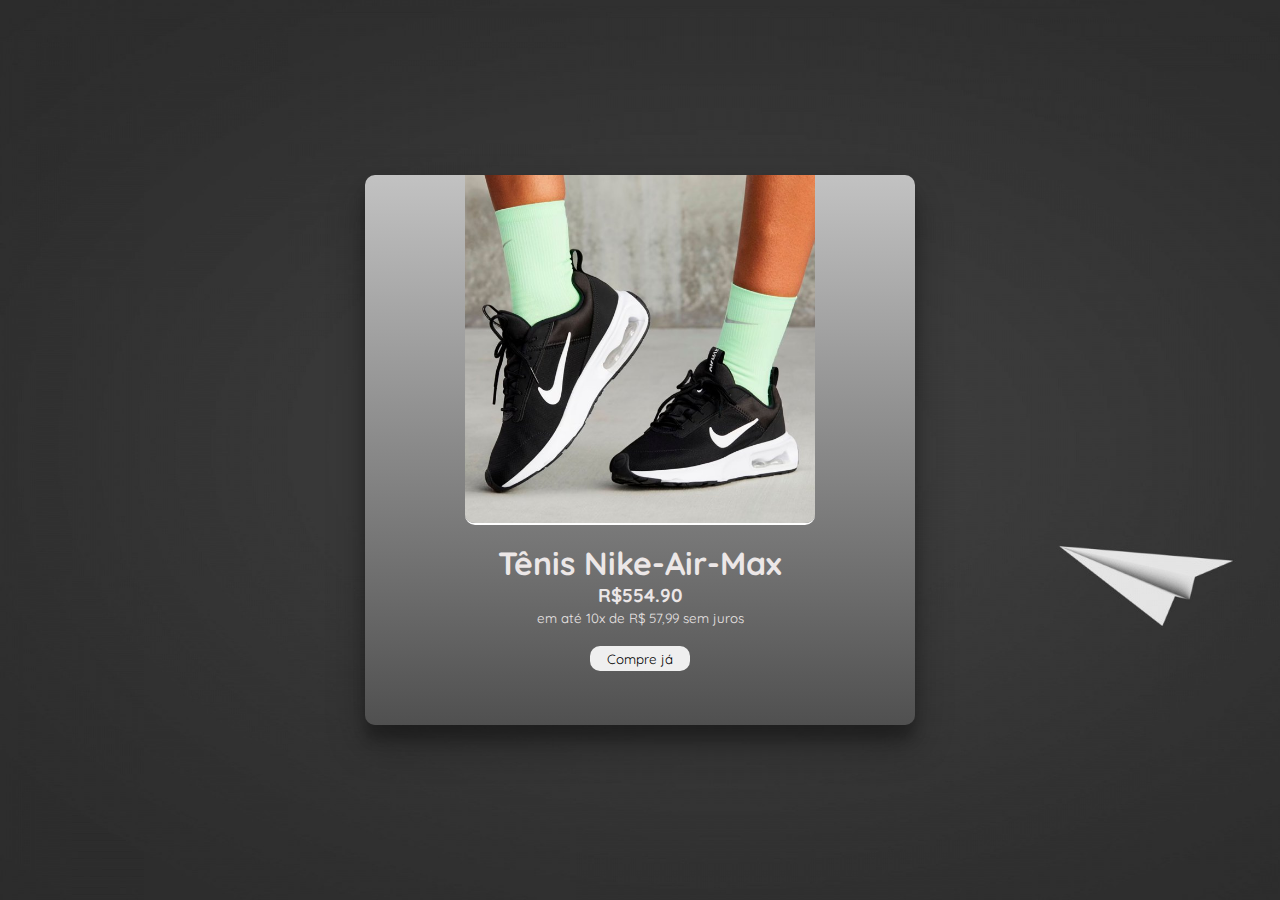
<file: qdev atividades/Caixa de Destaque/index.html>
<!DOCTYPE html>
<html lang="en">
<head>
    <meta charset="UTF-8">
    <meta name="viewport" content="width=device-width, initial-scale=1.0">
    <title>Caixa de destaque</title>
    <link rel="stylesheet" href="style.css">
    <link rel="shortcut icon" href="img/326031.png" type="image/x-icon">
    
</head>
<body>
    <div id="box">
        <div id="box-c">
            <img id="img-size" src="img/tenis-nike-air-max-interlink-lite-preto-feminino-dx3705-001-g_640x640+fill_ffffff.jpg" alt="">
            <h1>Tênis Nike-Air-Max</h1>
             <h3><strong>R$554.90</strong></h3>
             <p><small>em até 10x de R$ 57,99 sem juros</small></p>
             <button id="button-box">
                Compre já
             </button>
        </div>
    </div>
</body>
</html>
</file>
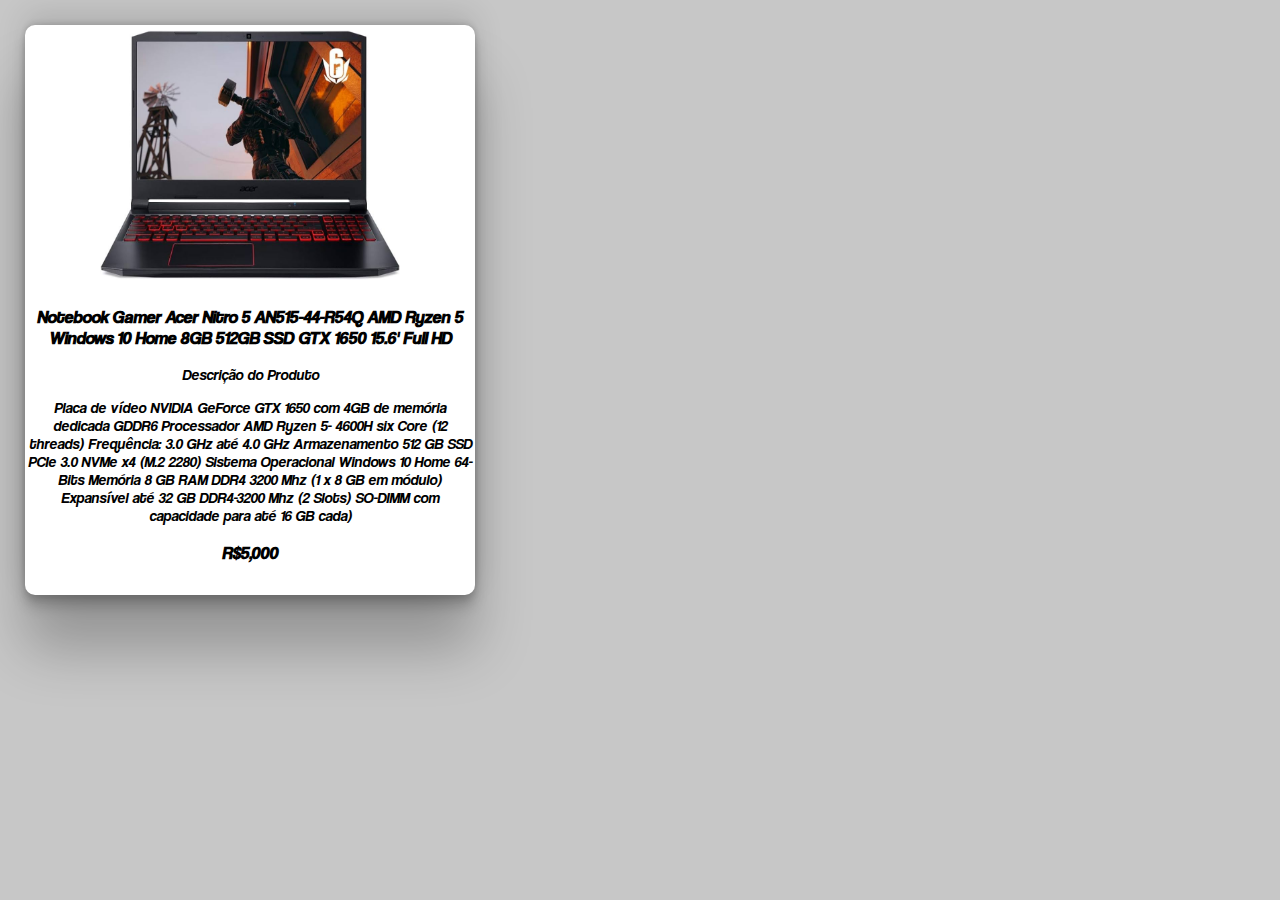
<file: qdev atividades/Card de Produto/index.html>
<!DOCTYPE html>
<html lang="en">
<head>
    <meta charset="UTF-8">
    <meta name="viewport" content="width=device-width, initial-scale=1.0">
    <title>Card de Produto</title>
    <link rel="stylesheet" href="style.css">
</head>
<body>
     <div id="anuncio">
        <img id="Produto" src="img/61qGq2-gz0L._AC_UF894,1000_QL80_.jpg" alt="">
        <h3>Notebook Gamer Acer Nitro 5 AN515-44-R54Q AMD Ryzen 5 Windows 10 Home 8GB 512GB SSD GTX 1650 15.6' Full HD</h3>
        <p>Descrição do Produto<br/>
            <p>
            Placa de vídeo NVIDIA GeForce GTX 1650 com 4GB de memória dedicada GDDR6</li>
            Processador AMD Ryzen 5- 4600H six Core (12 threads) Frequência: 3.0 GHz até 4.0 GHz
            Armazenamento 512 GB SSD PCIe 3.0 NVMe x4 (M.2 2280)
            Sistema Operacional Windows 10 Home 64-Bits
            Memória 8 GB RAM DDR4 3200 Mhz (1 x 8 GB em módulo)
            Expansível até 32 GB DDR4-3200 Mhz (2 Slots) 
            SO-DIMM com capacidade para até 16 GB cada)
        </p>
        </p>
        <h3>R$5,000</h3>

     </div>
</body>
</html>
</file>
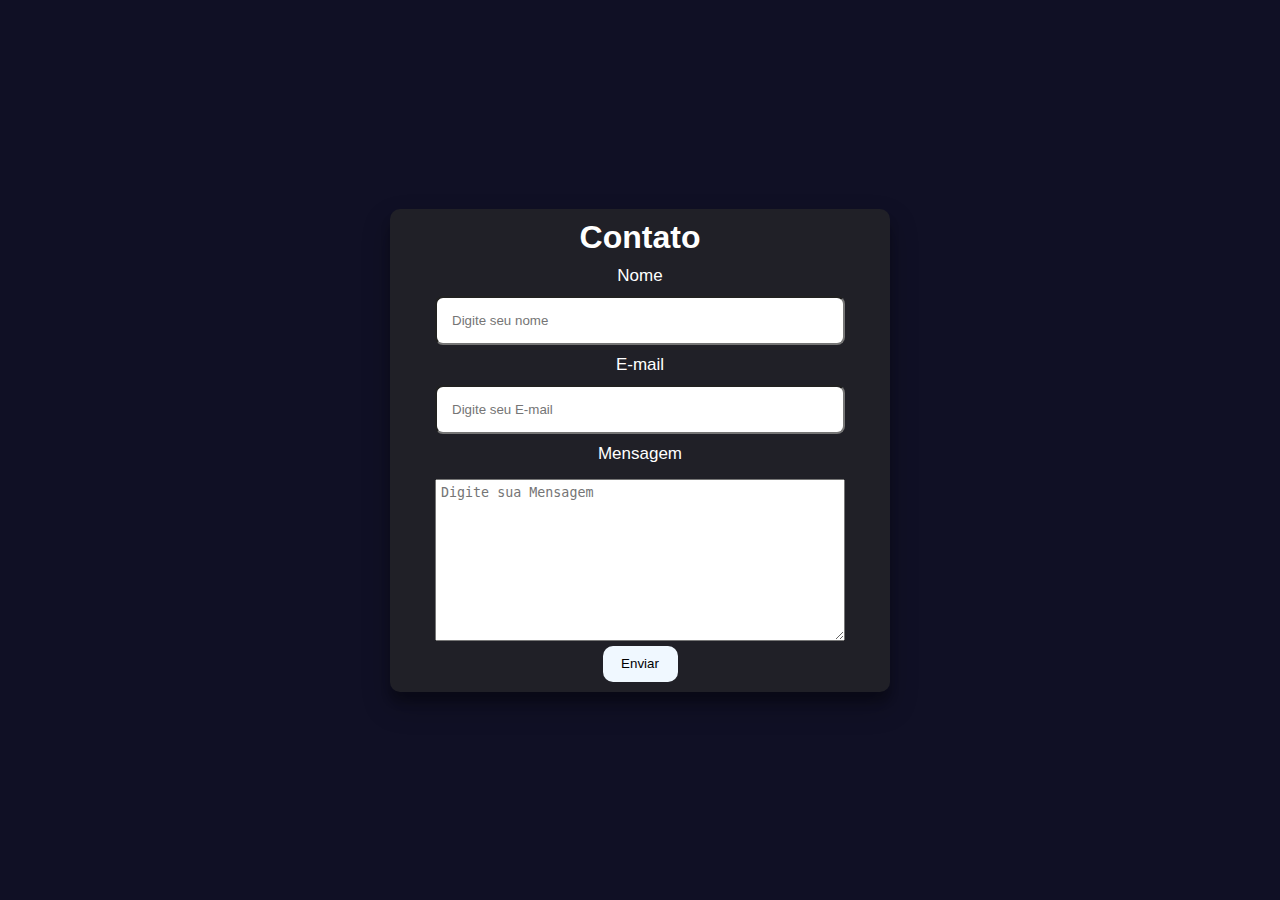
<file: qdev atividades/Formulário de contato/index.html>
<!DOCTYPE html>
<html lang="en">

<head>
    <meta charset="UTF-8">
    <meta name="viewport" content="width=device-width, initial-scale=1.0">
    <title>Formulário de contato</title>
    <link rel="stylesheet" href="style.css">
    <link rel="shortcut icon" href="img/icon.png" type="image/x-icon">
</head>

<body>
    <section>
        <h2>Contato</h2>
        <form action="https://api.staticforms.xyz/submit" method="post">
            <label>Nome</label>
            <input type="text" name="nome" placeholder="Digite seu nome" autocomplete="off">
            <label>E-mail</label>
            <input type="text" name="E-mail" placeholder="Digite seu E-mail" autocomplete="off">
            <label>Mensagem</label>
            <textarea name="mensage" id="" cols="30" rows="10" placeholder="Digite sua Mensagem"></textarea>
            <button type="submit">Enviar</button>
            <input type="hidden" name="accessKey" value="20c4b6ed-f058-49fa-903e-3e5b928be7a3">
            <input type="hidden" name="redirectTo" value="http://127.0.0.1:5500/q08/thanks.html">
        </form>
    </section>
</body>

</html>
</file>
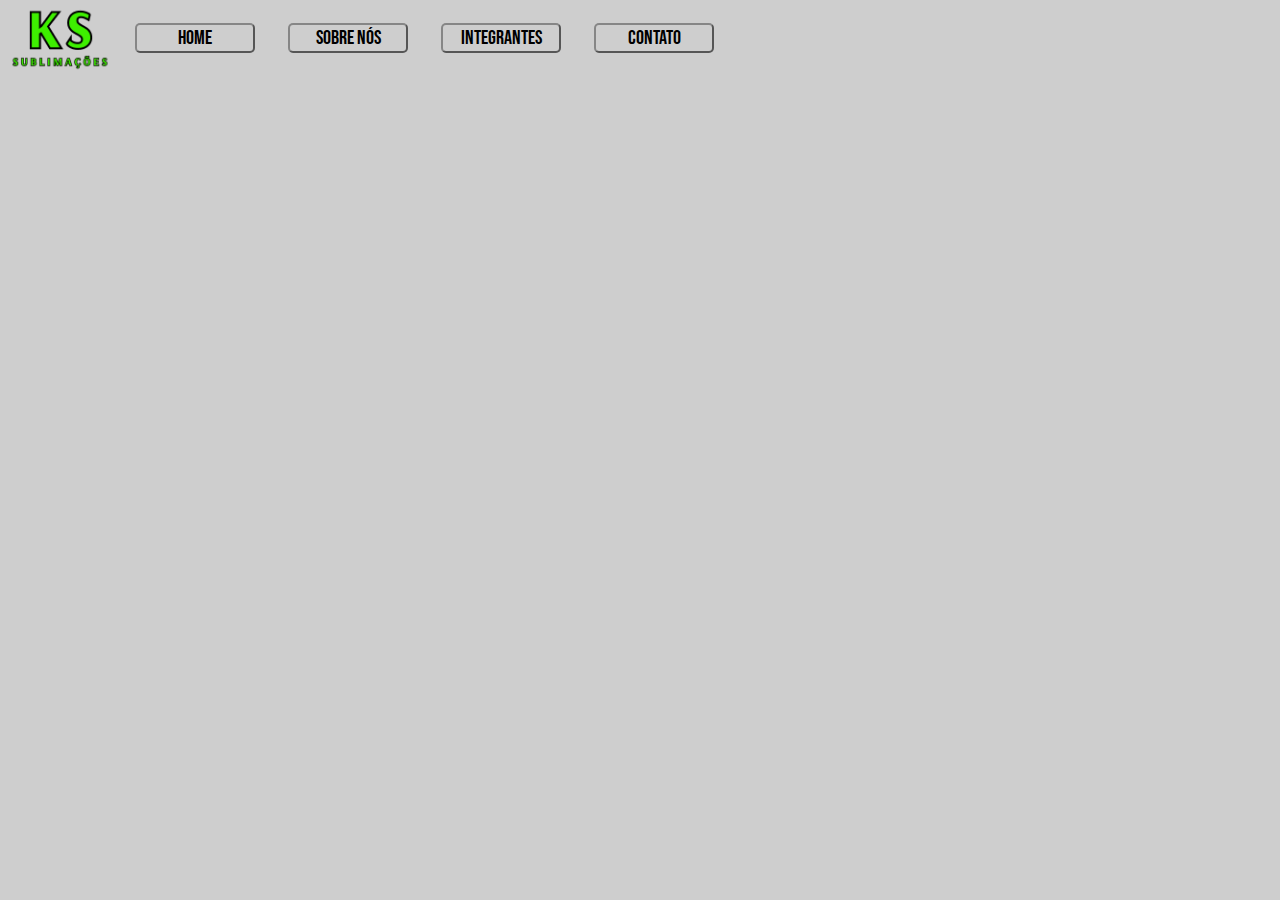
<file: qdev atividades/Menu de Navegação/index.html>
<!DOCTYPE html>
<html lang="en">

<head>
    <meta charset="UTF-8">
    <meta name="viewport" content="width=device-width, initial-scale=1.0">
    <title>Ks Sublimações</title>
    <link rel="stylesheet" href="style.css">
</head>

<body>
    <div>
        <img id="img-logo" src="img/img logo.png" alt="">
    </div>
    <div id="header">
        <ul id="menu">
            <button>
                <li>HOME</li>
            </button>
            <button>
                <li>SOBRE NÓS</li>
            </button>
            <button>
                <li>INTEGRANTES</li>
            </button>
            <button>
                <li>CONTATO</li>
            </button>
        </ul>
    </div>
    <center>
   
</body>

</html>
</file>
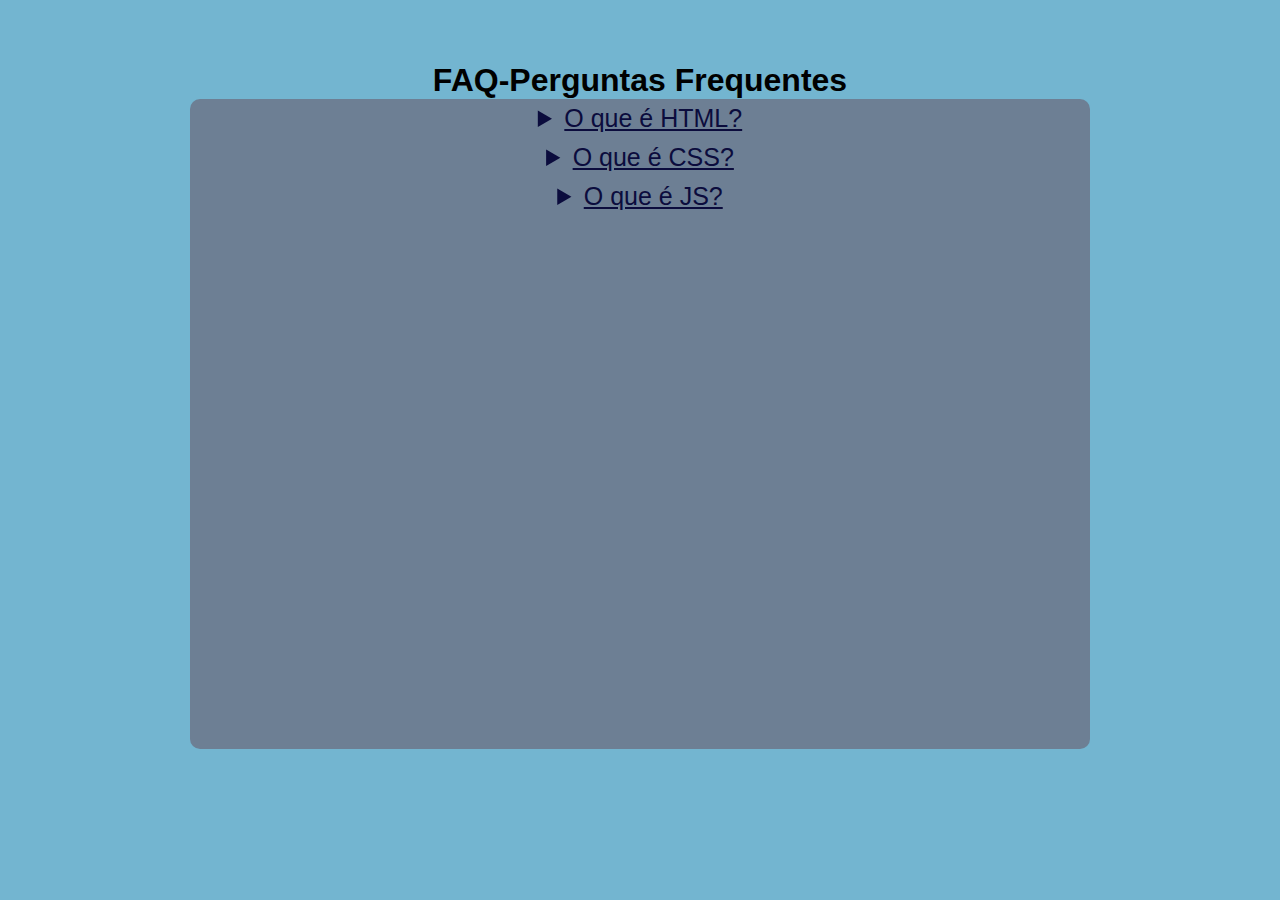
<file: qdev atividades/Pagina de Faq/index.html>
<!DOCTYPE html>
<html lang="en">

<head>
    <meta charset="UTF-8">
    <meta name="viewport" content="width=device-width, initial-scale=1.0">
    <title>Página de FAQ</title>
    <link rel="stylesheet" href="style.css">
</head>

<body>
    <h1>FAQ-Perguntas Frequentes</h1>
    <section>
        <details>
            <summary>O que é HTML?</summary>
            <div class="box">
            <p>Lorem, ipsum dolor sit amet consectetur adipisicing elit. Omnis, debitis quaerat ex molestiae minima
                consequuntur
                dicta libero laboriosam corporis laborum sit officiis asperiores harum quos explicabo, dolores veniam
                voluptates enim.</p>
                <img  class="images" src="img/html.png" alt="">
            </div>
        </details>
        <details>
            <summary>O que é CSS?</summary>
            <div class="box">
            <p>Lorem, ipsum dolor sit amet consectetur adipisicing elit. Omnis, debitis quaerat ex molestiae minima
                consequuntur
                dicta libero laboriosam corporis laborum sit officiis asperiores harum quos explicabo, dolores veniam
                voluptates enim.</p>
                <img  class="images" src="img/css.png" alt="">
            </div>
        </details>
        <details>
            <summary>O que é JS?</summary>
            <div class="box">
            <p>Lorem, ipsum dolor sit amet consectetur adipisicing elit. Omnis, debitis quaerat ex molestiae minima
                consequuntur
                dicta libero laboriosam corporis laborum sit officiis asperiores harum quos explicabo, dolores veniam
                voluptates enim.</p>
                <img  class="images" src="img/js.png" alt="">
            </div>
        </details>
    </section>
</body>

</html>
</file>
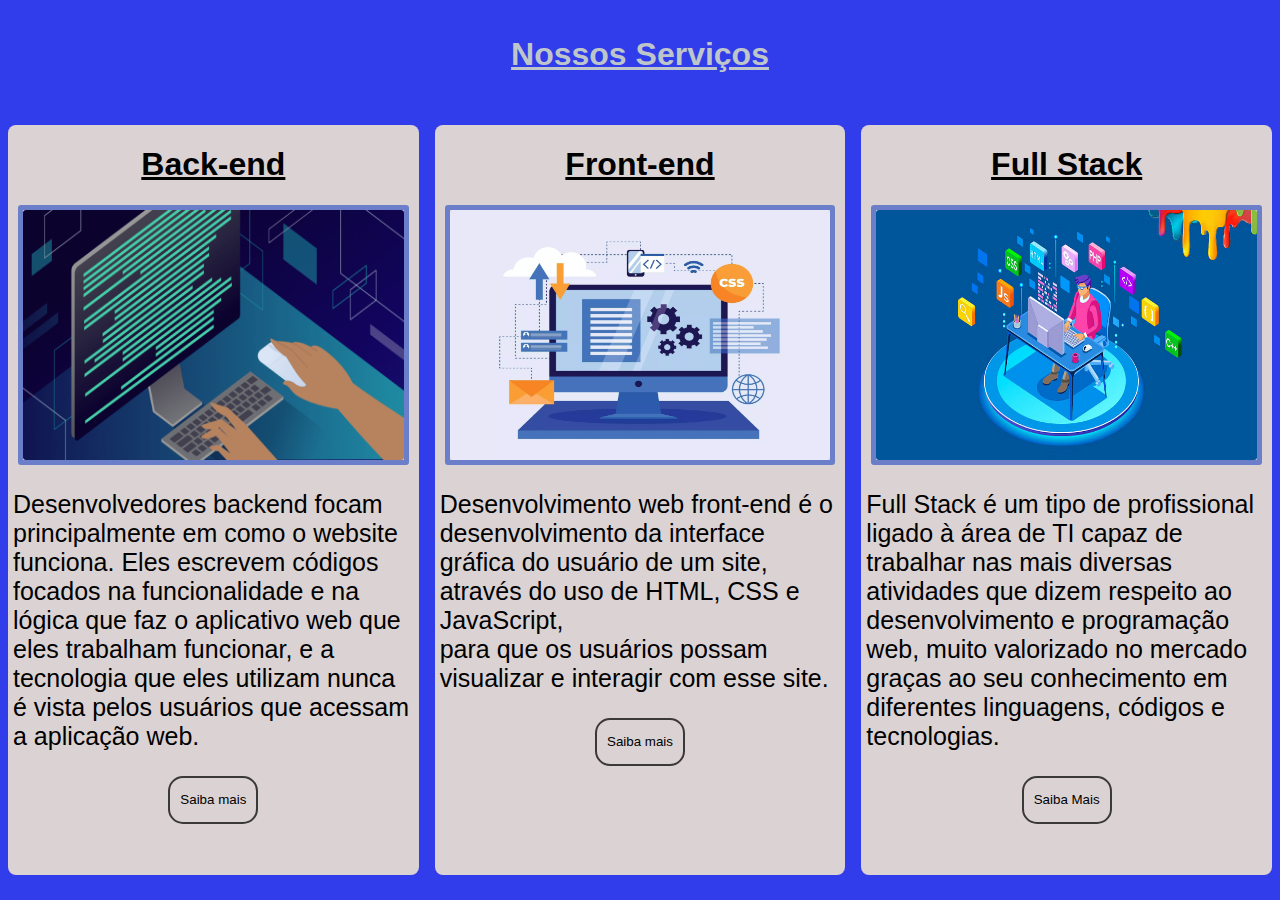
<file: qdev atividades/Pagina de serviços/index.html>
<!DOCTYPE html>
<html lang="en">

<head>
    <meta charset="UTF-8">
    <meta name="viewport" content="width=device-width, initial-scale=1.0">
    <title>Página de Serviços</title>
    <link rel="stylesheet" href="style.css">
</head>

<body>

    <div id="head">
        <h1>Nossos Serviços</h1>
    </div>


    <div class="container">

        <div class="child">
            <h1 class="title">Back-end</h1>

            <div class="box-img">
                <img class="imagens" src="img/back-end.png" alt="">
            </div>
            <div class="box-p">
                <p>Desenvolvedores backend focam principalmente em como o website funciona. Eles escrevem códigos
                    focados
                    na funcionalidade e na lógica que faz o aplicativo web que eles trabalham funcionar,
                    e a tecnologia que eles utilizam nunca é vista pelos usuários que acessam a aplicação web.</p>
            </div>
            <div class="box-button">
                <button class="button">
                    <p>Saiba mais</p>
                </button>
            </div>
        </div>
        <div class="child">
            <h1 class="title">Front-end</h1>
            <div class="box-img">
                <img class="imagens" src="img/frontend.webp" alt="">

            </div>
            <div class="box-p">
                <p>Desenvolvimento web front-end é o desenvolvimento da interface gráfica do usuário de um site,
                    através do uso de HTML, CSS e JavaScript,<br />
                    para que os usuários possam visualizar e interagir com esse site.</p>
            </div>
            <div class="box-button">
                <button class="button">
                    <p>Saiba mais</p>
                </button>
            </div>
        </div>
        <div class="child">
            <h1 class="title">Full Stack</h1>

            <div class="box-img">
                <img class="imagens" src="img/full_stack_banner.avif" alt="">
            </div>
            <div class="box-p">
                <p>Full Stack é um tipo de profissional ligado à área de TI capaz de trabalhar nas mais diversas
                    atividades
                    que dizem respeito ao desenvolvimento e programação web, muito valorizado
                    no mercado graças ao seu conhecimento em diferentes linguagens, códigos e tecnologias.</p>
            </div>
            <div class="box-button">
                <button class="button">
                    <p>Saiba Mais</p>
                </button>
            </div>
        </div>
    </div>
</body>

</html>
</file>
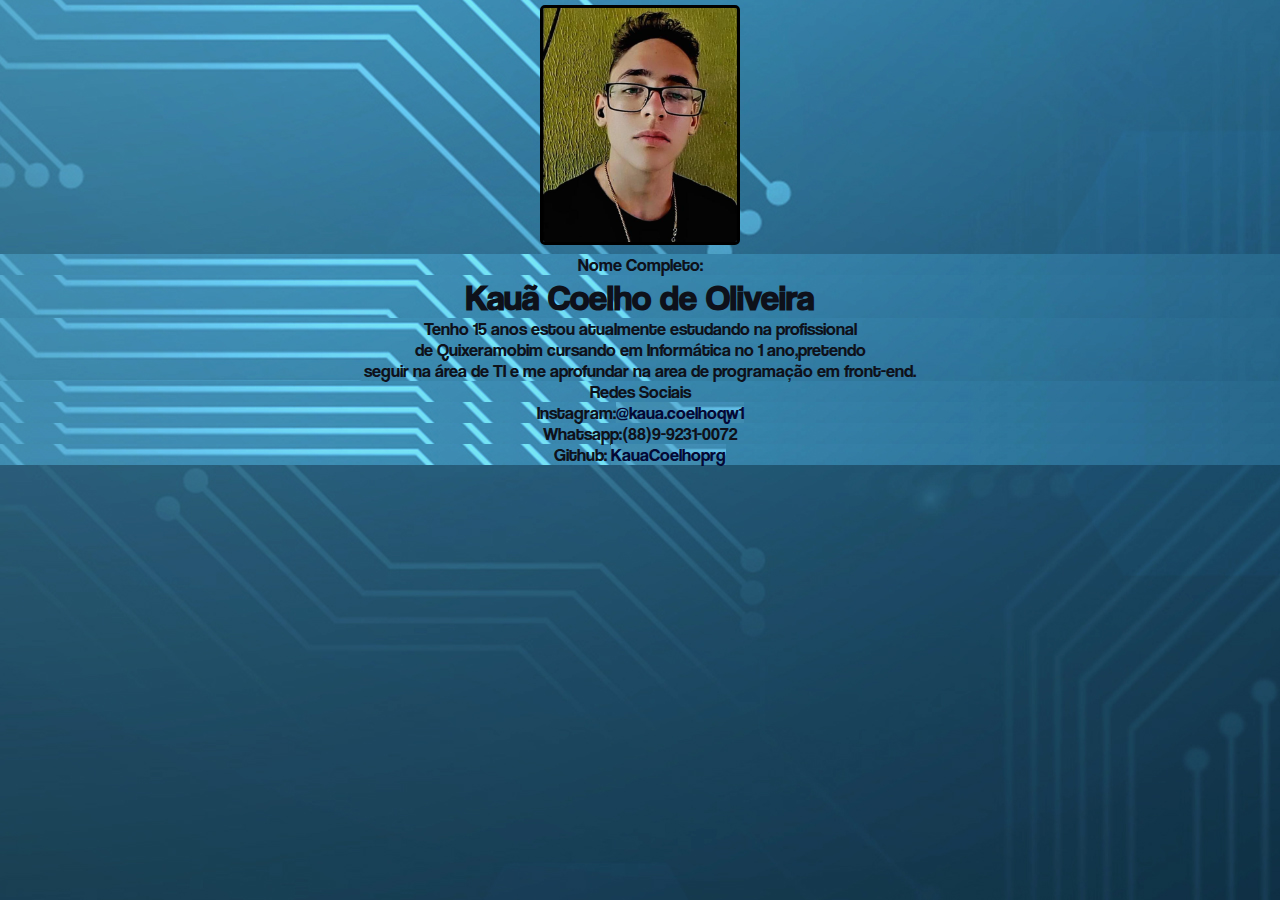
<file: qdev atividades/perfil pessoal/index.html>
<!DOCTYPE html>
<html lang="en">

<head>
    <meta charset="UTF-8">
    <meta name="viewport" content="width=device-width, initial-scale=1.0">
    <title>Perfil Pessoal</title>
    <link rel="stylesheet" href="style.css">
    <link rel="shortcut icon" href="img/download.png" type="image/x-icon">
</head>

<body>
    <div id="teste">
        <img id="foto" src="img/foto perfil.jpeg" alt="">
    </div>
    <div>
        <p>Nome Completo:</p>
        <h1>Kauã Coelho de Oliveira</h1>
        <p>Tenho 15 anos estou atualmente estudando na profissional<br />
            de Quixeramobim cursando em Informática no 1 ano,pretendo<br />
            seguir na área de TI e me aprofundar na area de programação em
            front-end.
        </p>
        <p>Redes Sociais</p>
        <p>Instagram:<a target="_blank" href="https://instagram.com/kaua.coelhoqw1?igshid=NGVhN2U2NjQ0Yg==">@kaua.coelhoqw1</a></p>
        <p>Whatsapp:(88)9-9231-0072</p>
        <p>Github: <a  target="_blank" href="https://github.com/KauaCoelhoprg">KauaCoelhoprg</a></p>
    </div>

    <div id="teste">

    </div>
</body>

</html>
</file>
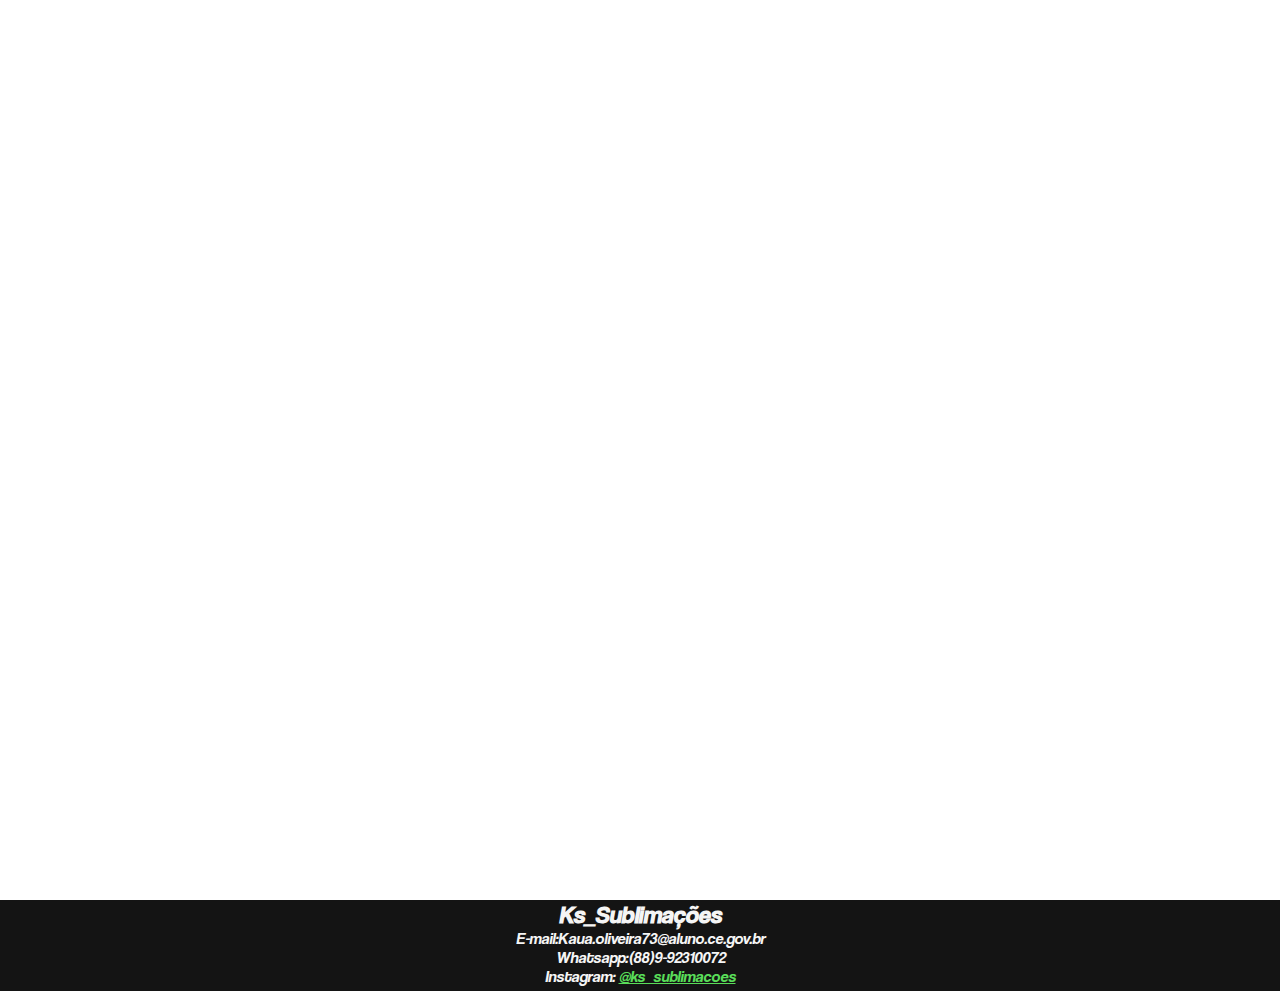
<file: qdev atividades/Rodapé simples/index.html>
<!DOCTYPE html>
<html lang="en">
<head>
    <meta charset="UTF-8">
    <meta name="viewport" content="width=device-width, initial-scale=1.0">
    <title>Rodapé Simples</title>
    <link rel="stylesheet" href="style.css">
</head>
<body>
    <div id="box-site"></div>
    <div id="rodape">
    <footer>
        <address>
            <h2>Ks_Sublimações</h2>
            <p>E-mail:Kaua.oliveira73@aluno.ce.gov.br</p>
            <p>Whatsapp:(88)9-92310072</p>
            <p>Instagram: <a  target="_blank" href="https://instagram.com/ks_sublimacoes?igshid=OGQ5ZDc2ODk2ZA=="> @ks_sublimacoes</a></p>
        </address>
    </footer>
</div>

</body>
</html>
</file>
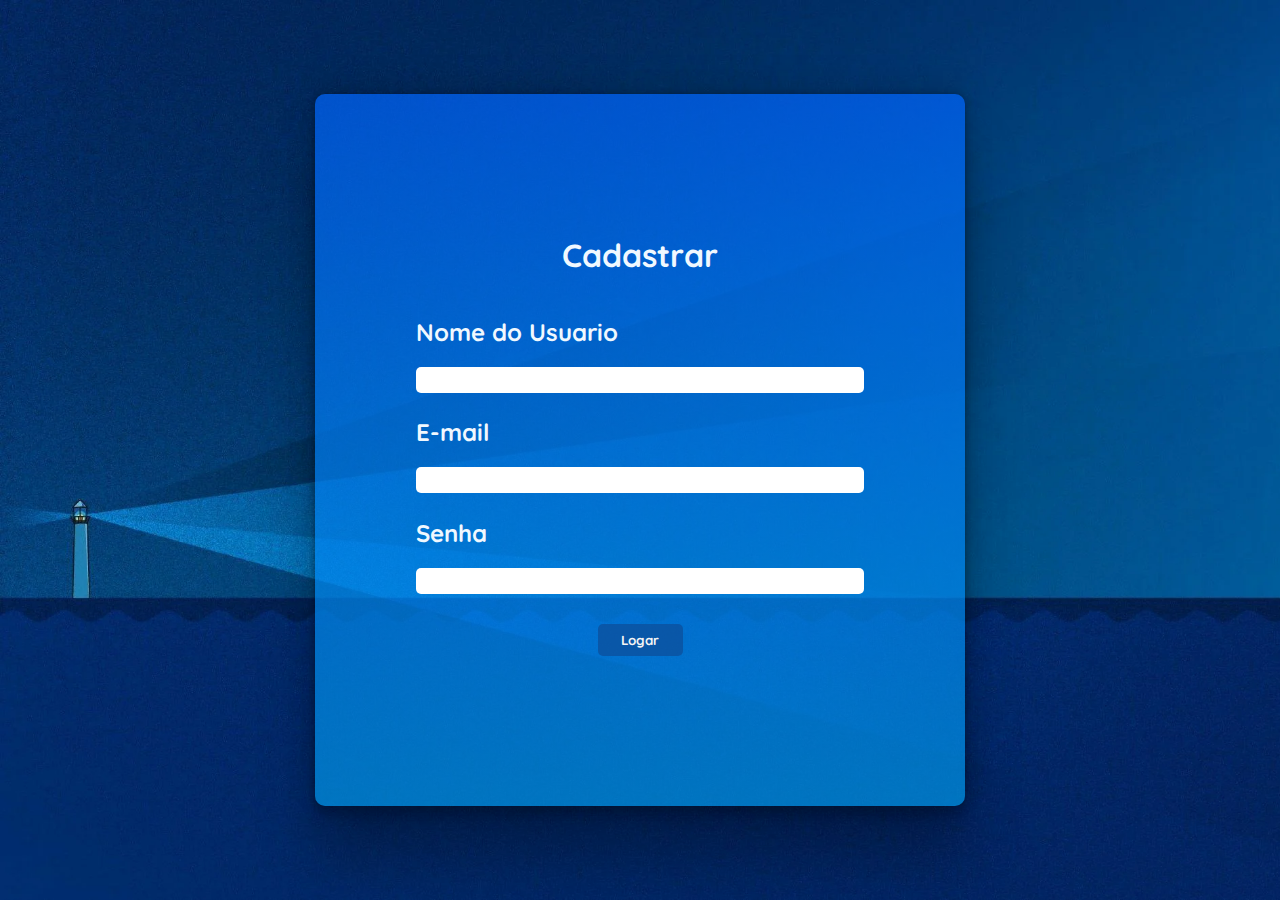
<file: qdev atividades/tela de login/index.html>
<!DOCTYPE html>
<html lang="en">
<head>
    <meta charset="UTF-8">
    <meta name="viewport" content="width=device-width, initial-scale=1.0">
    <title>Login</title>
    <link rel="stylesheet" href="style.css">
    <script src="index.js"></script>
    <link rel="shortcut icon" href="img/icon login.png" type="image/x-icon">
</head>
<body>
    <div id="box">
    <div id="c-box">
    <div id="box-input">
        <h1>Cadastrar</h1>
        <h2>Nome do Usuario</h2>
        <input id="Usuario" type="text">
        <h2>E-mail</h2>
        <input id="email" type="text">
        <h2>Senha</h2>
        <input id="Senha" type="password">
       <div id="button-c">
        <input type="submit" value="Logar" onclick="cad()">       
    </div>
    </div>
    </div>
    </div>
    
    
</body>
</html>
</file>
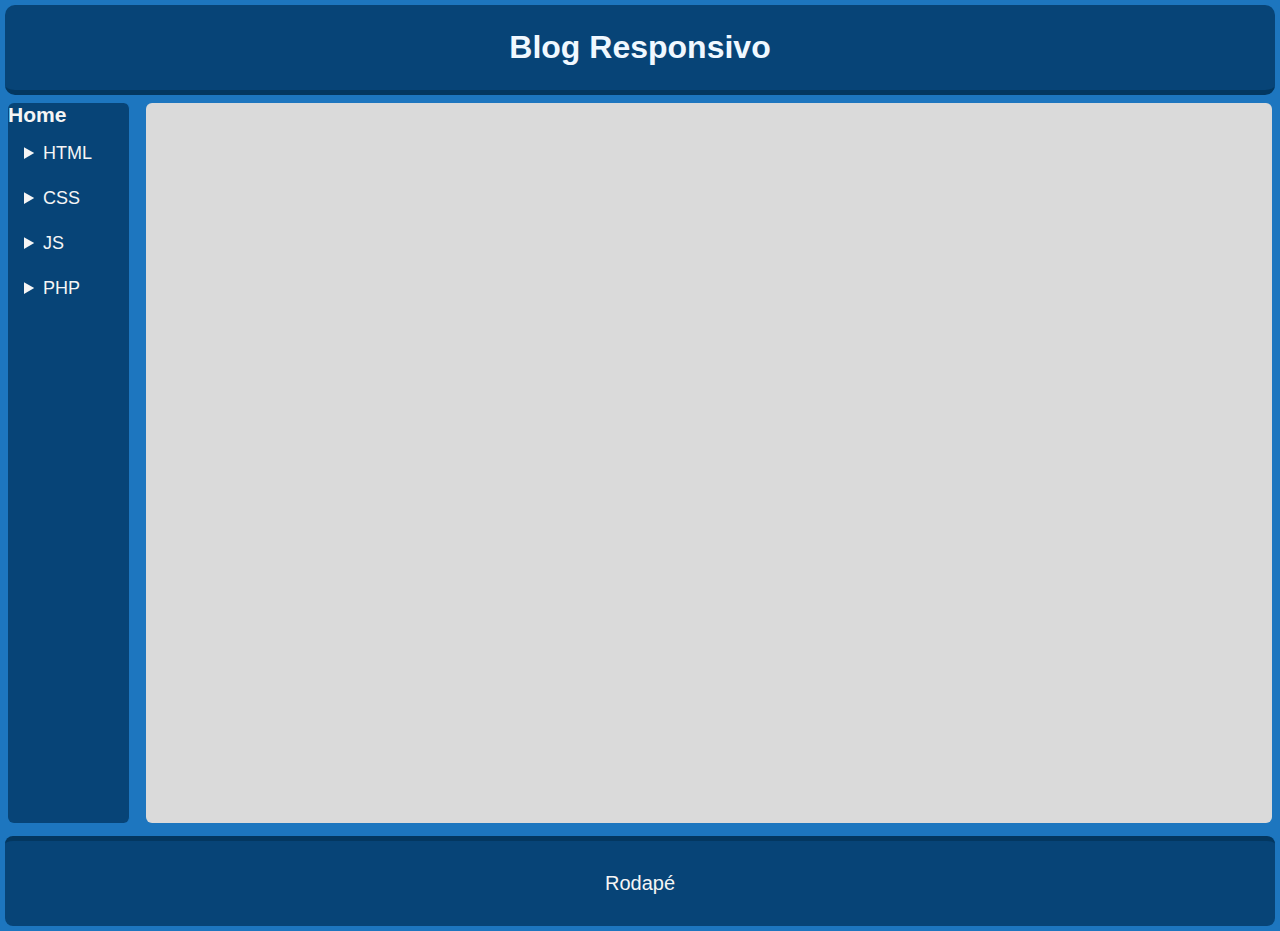
<file: qdev atividades/Layout responsivo/q06/index.html>
<!DOCTYPE html>
<html lang="en">

<head>
    <meta charset="UTF-8">
    <meta name="viewport" content="width=device-width, initial-scale=1.0">
    <title>Blog Responsivo</title>
    <link rel="stylesheet" href="style.css">
   
</head>
<body>

    <header>
        <h1>Blog Responsivo</h1>
    </header>
    <div id="conteudo">
        <div id="bnv">
            <ul id="lateral">
                <h3><a href="#">Home</a></h3>
                <li>
                    <details>
                        <summary><a href="#">HTML</a></summary>
                        <p>O que é?</p>
                        <p>Como surgiu?</p>
                        <p>Como é usado?</p>
                    </details>
                </li>
                <li>
                    <details>
                        <summary><a href="#">CSS</a></summary>
                        <p>O que é?</p>
                        <p>Como surgiu?</p>
                        <p>Como é usado?</p>
                    </details>
                </li>
                <li>
                    <details>
                        <summary><a href="#">JS</a></summary>
                        <p>O que é?</p>
                        <p>Como surgiu?</p>
                        <p>Como é usado?</p>
                    </details>
                    
                </li>
                <li>
                    
                    <details>
                        <summary><a href="#">PHP</a></summary>
                        <p>O que é?</p>
                        <p>Como surgiu?</p>
                        <p>Como é usado?</p>
                    </details>

                </li>
            </ul>
        </div>
        <div id="box">
            
        </div>
    </div>
    <footer>
        <p>Rodapé</p>
    </footer>
</body>

</html>
</file>
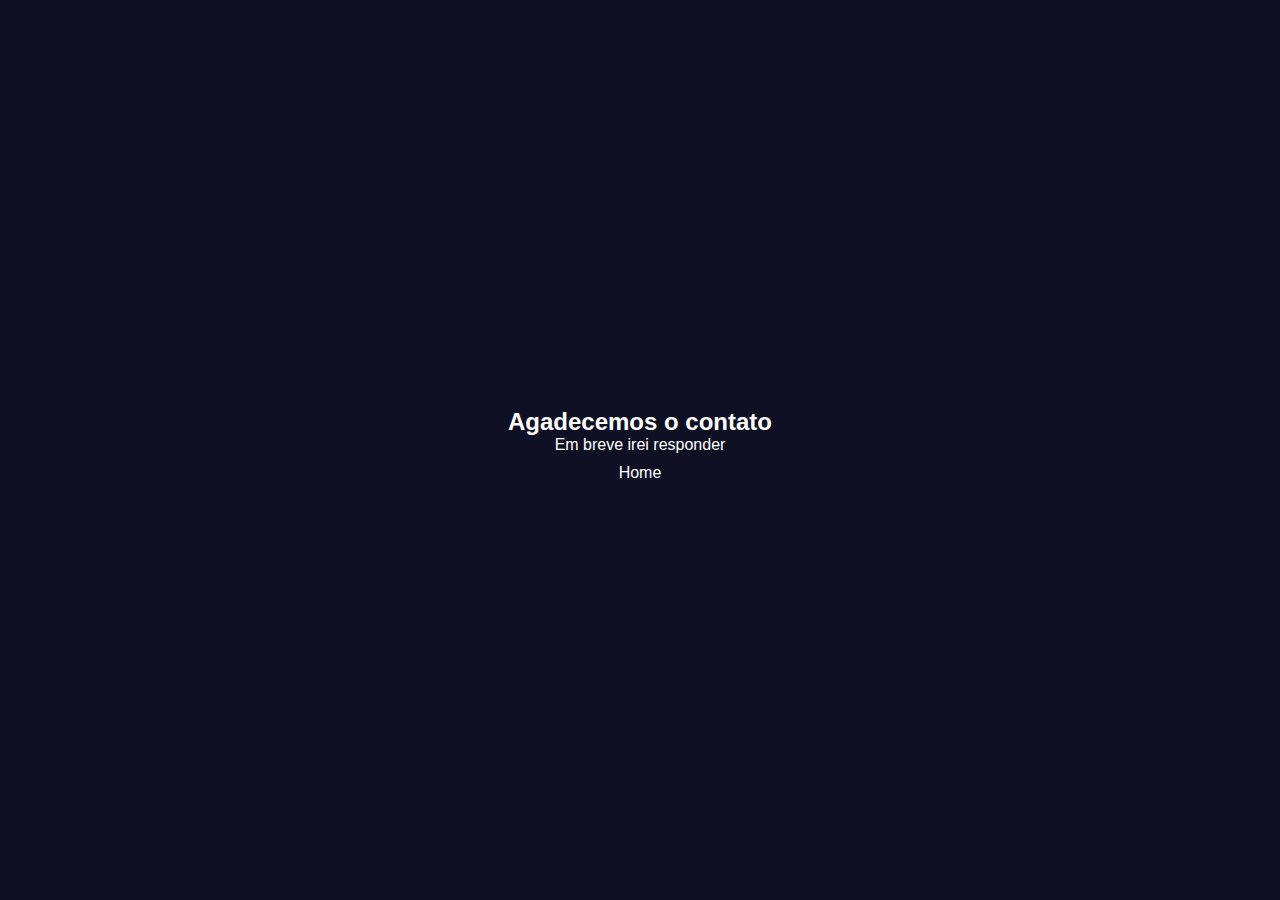
<file: qdev atividades/Formulário de contato/thanks.html>
<!DOCTYPE html>
<html lang="en">
<head>
    <meta charset="UTF-8">
    <meta name="viewport" content="width=device-width, initial-scale=1.0">
    <title>Document</title>
    <link rel="stylesheet" href="style.css">
    <link rel="shortcut icon" href="img/icon.png" type="image/x-icon">
</head>
<body>
    <h2>Agadecemos o contato</h2>
    <p>Em breve irei responder</p>
    <a href="index.html">Home</a>
</body>
</html>
</file>
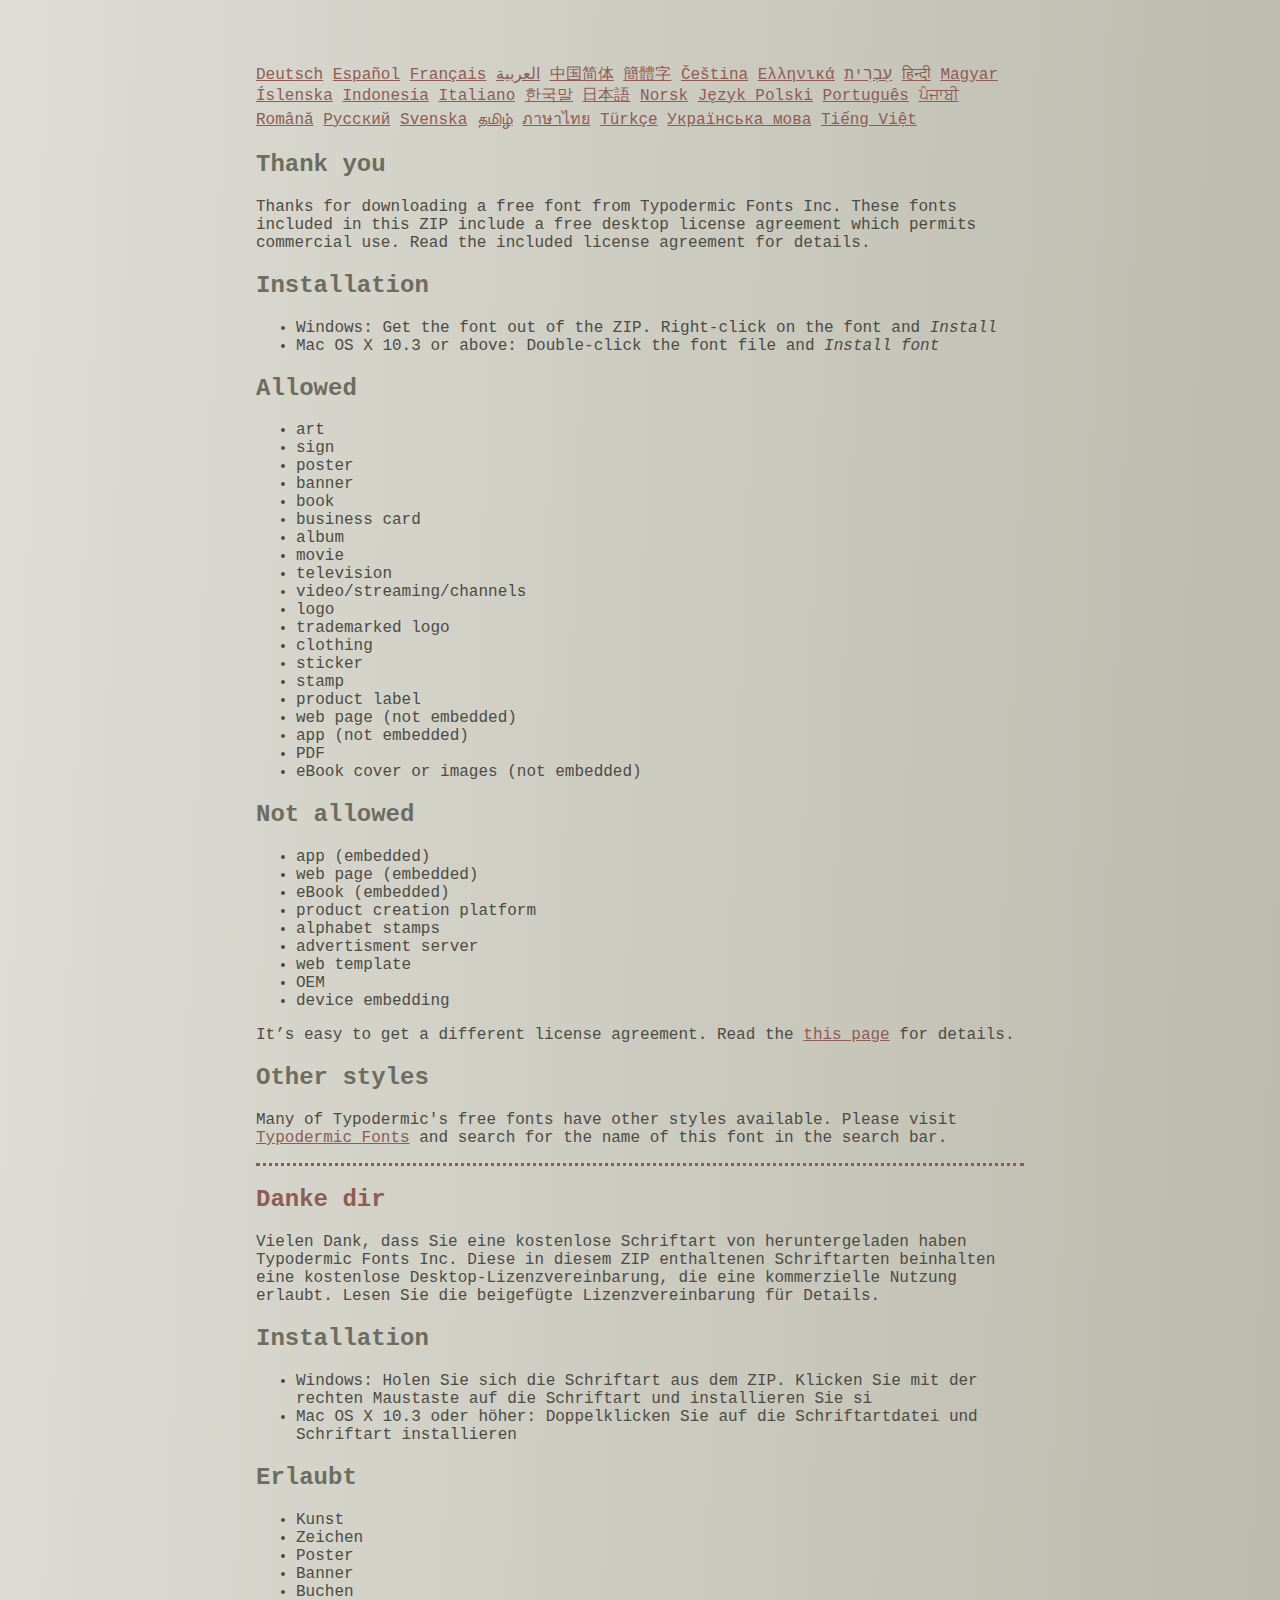
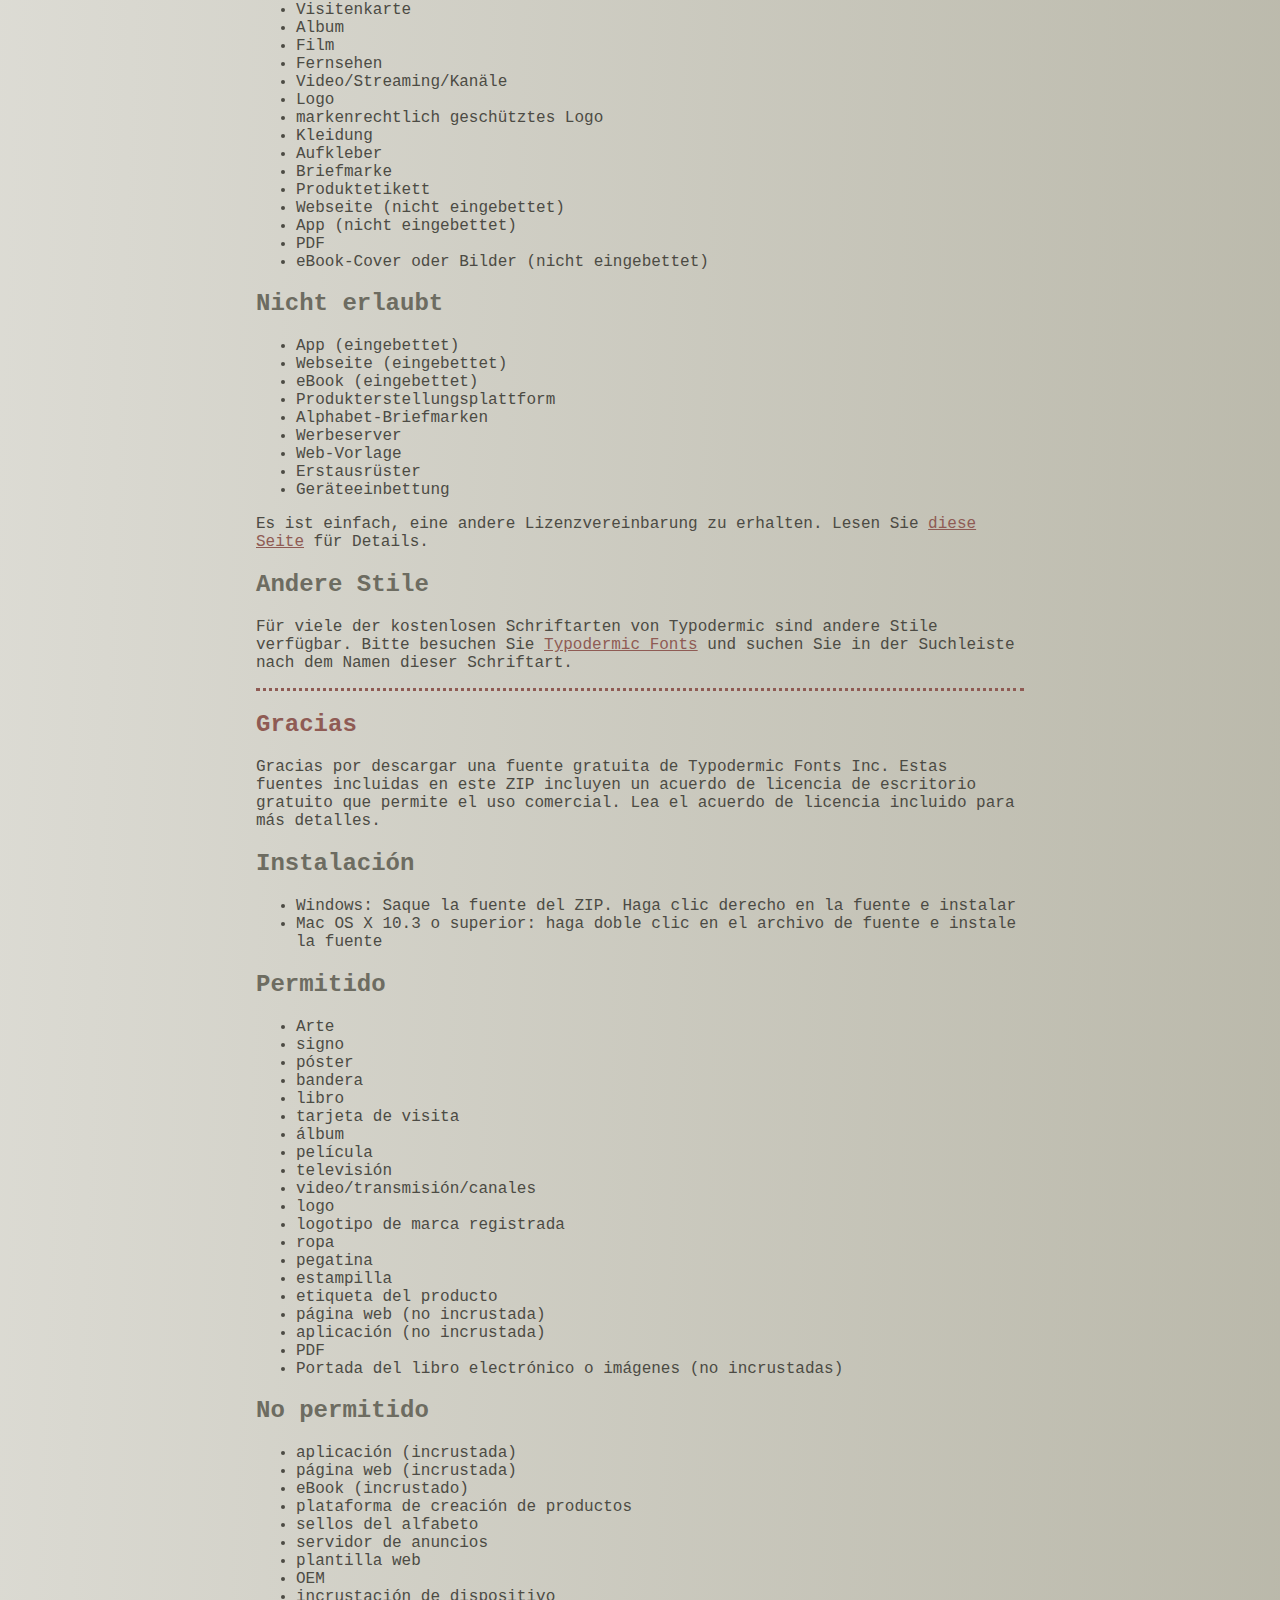
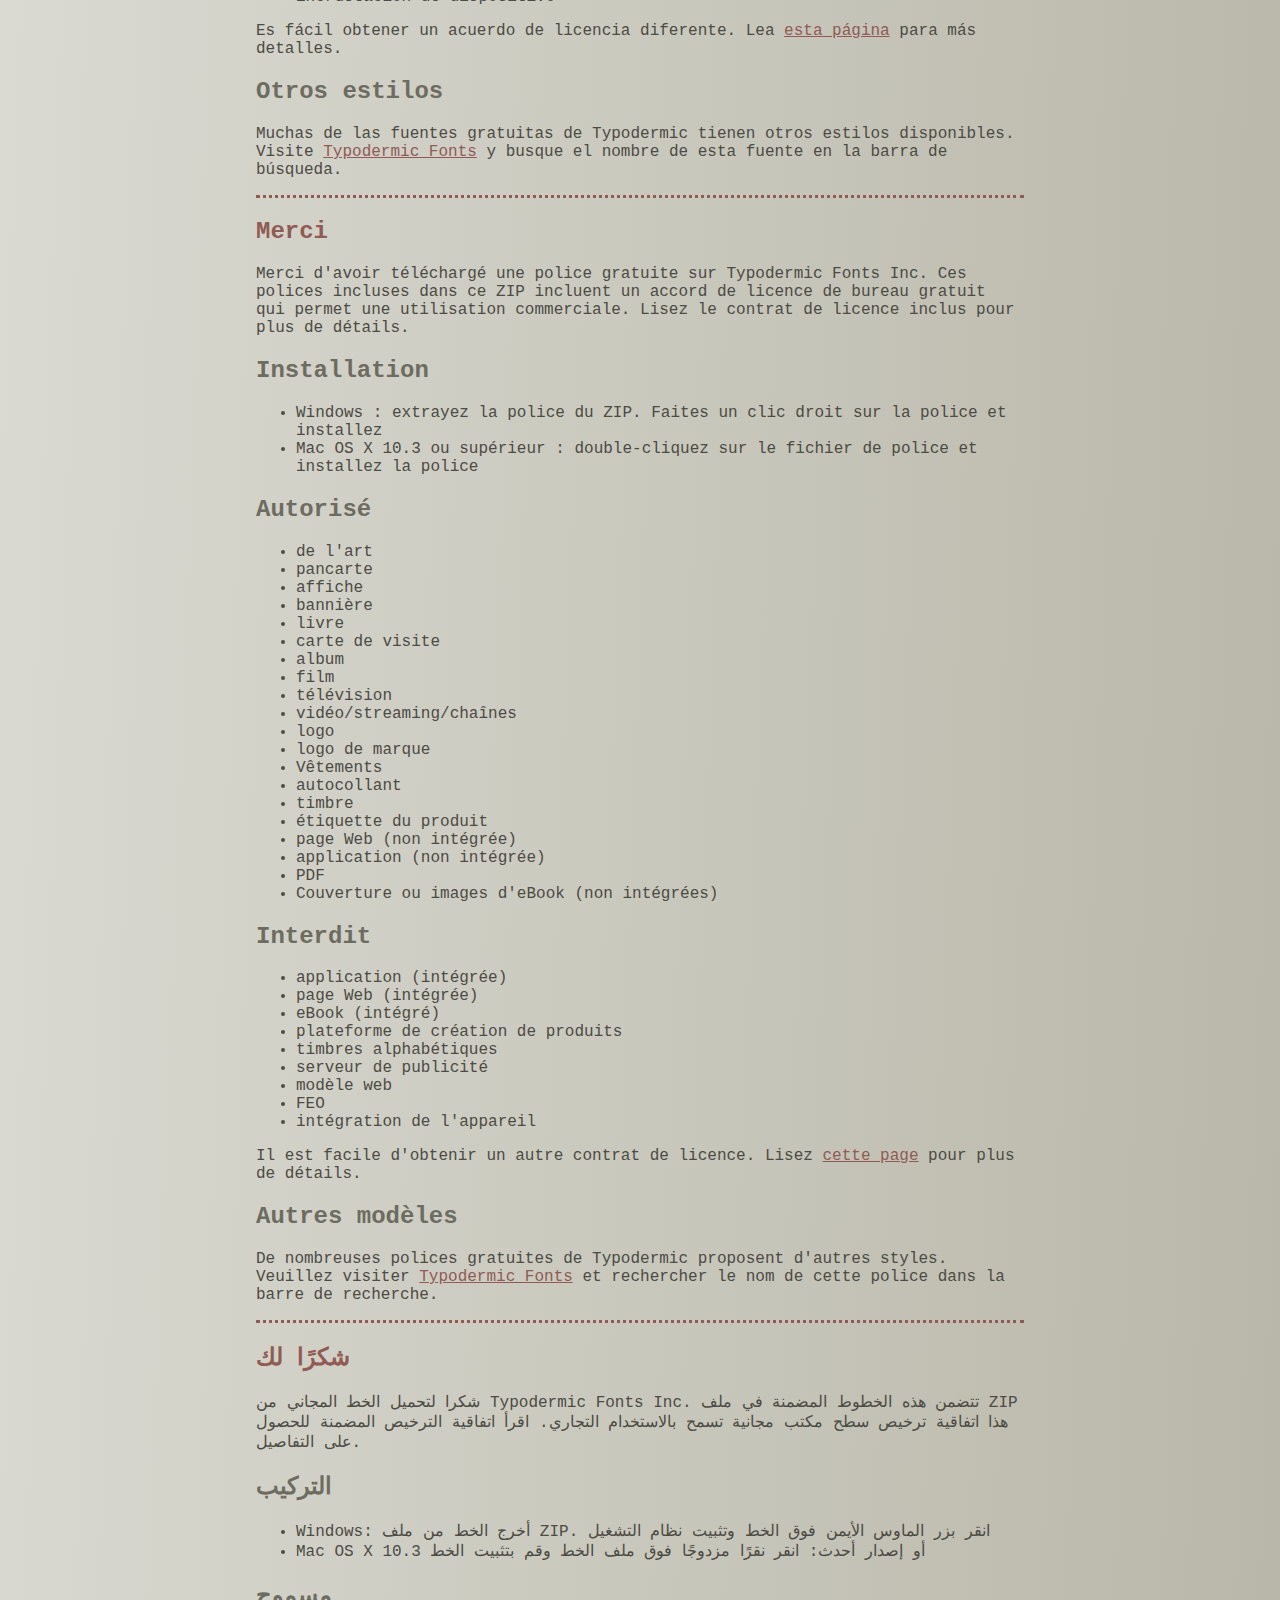
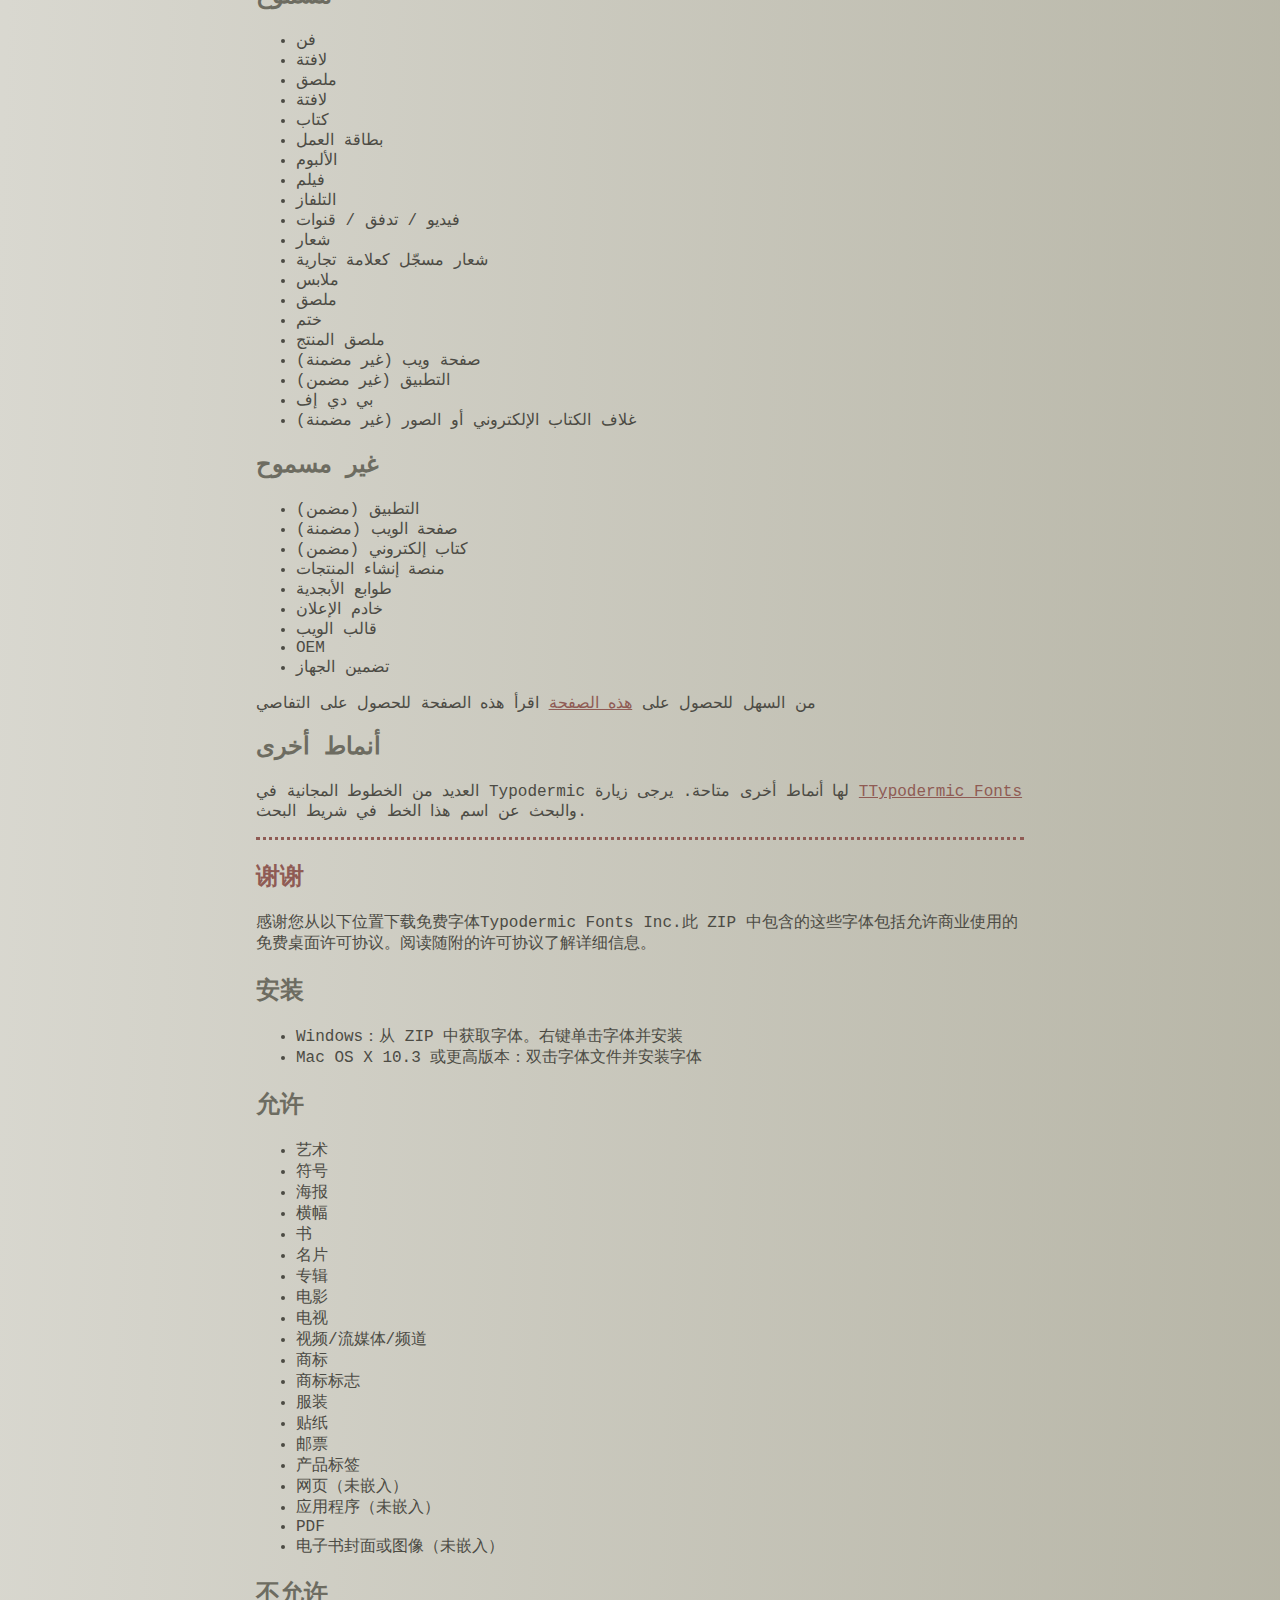
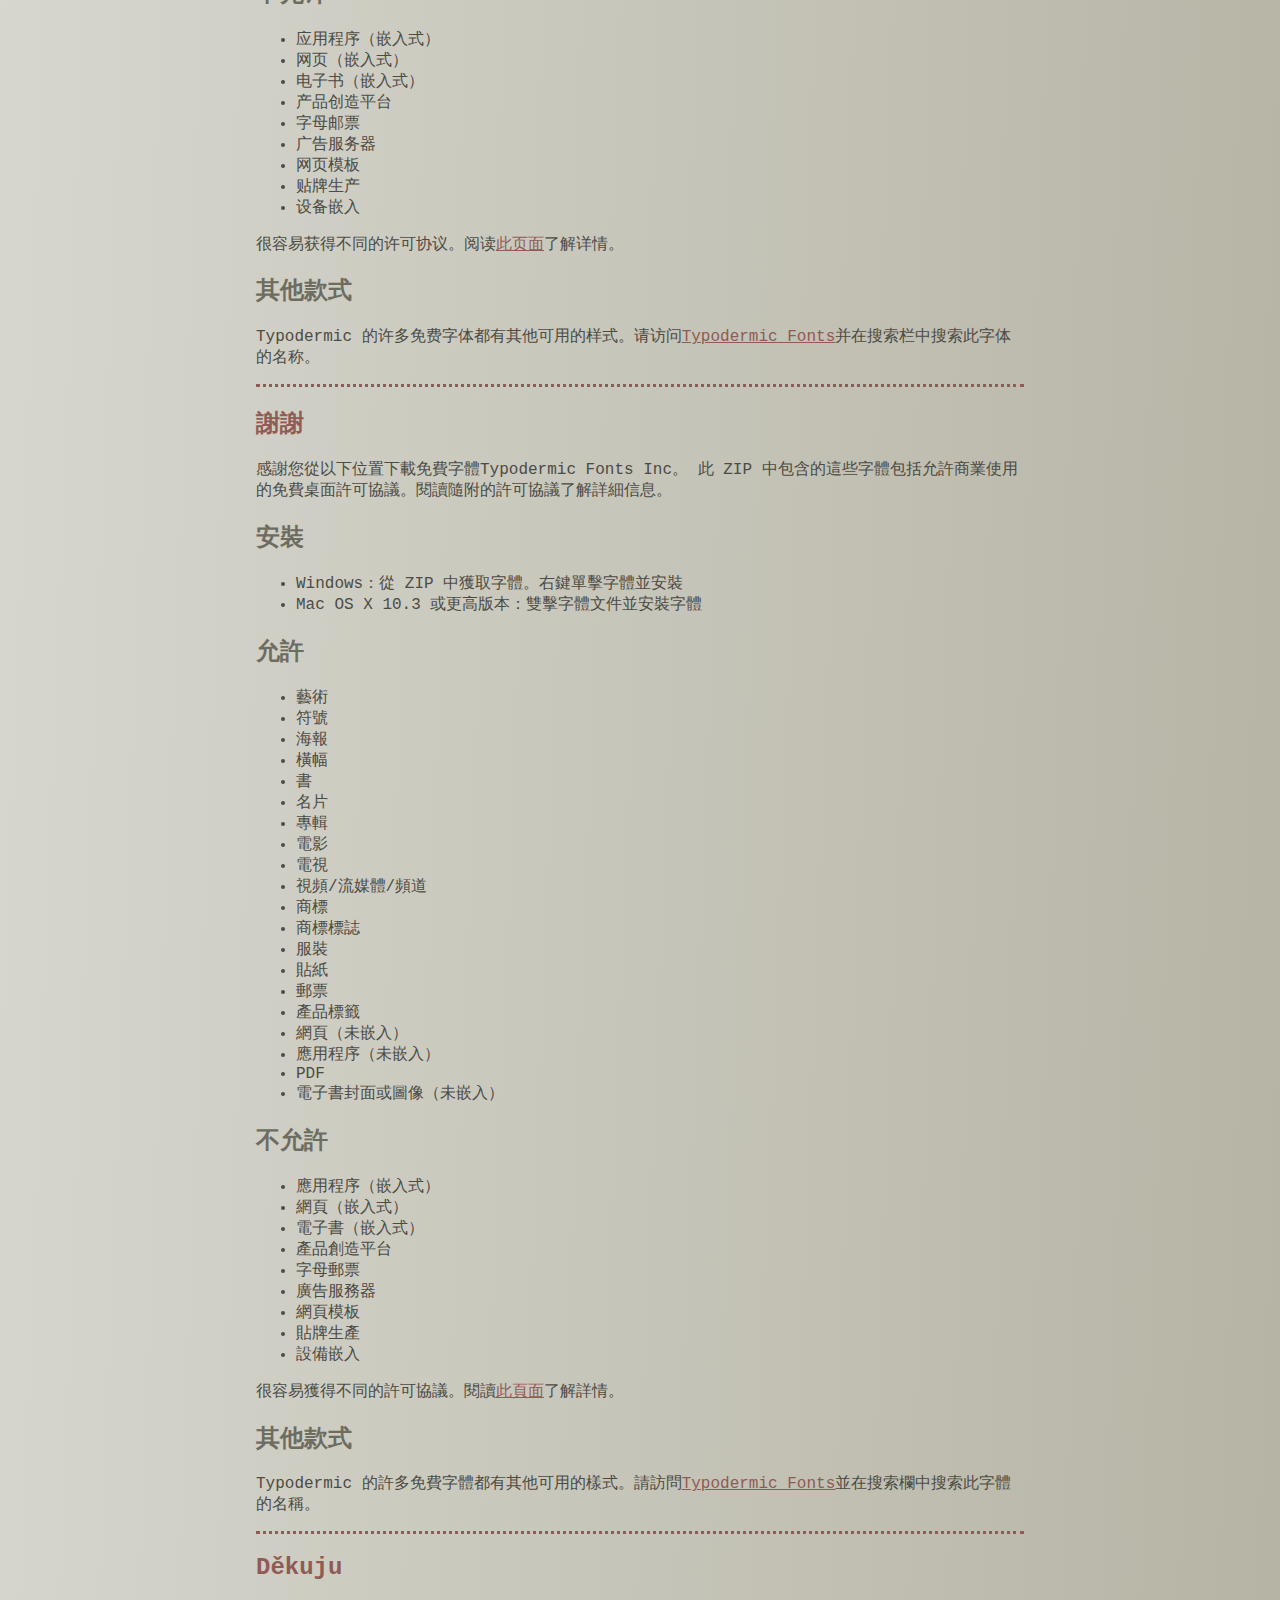
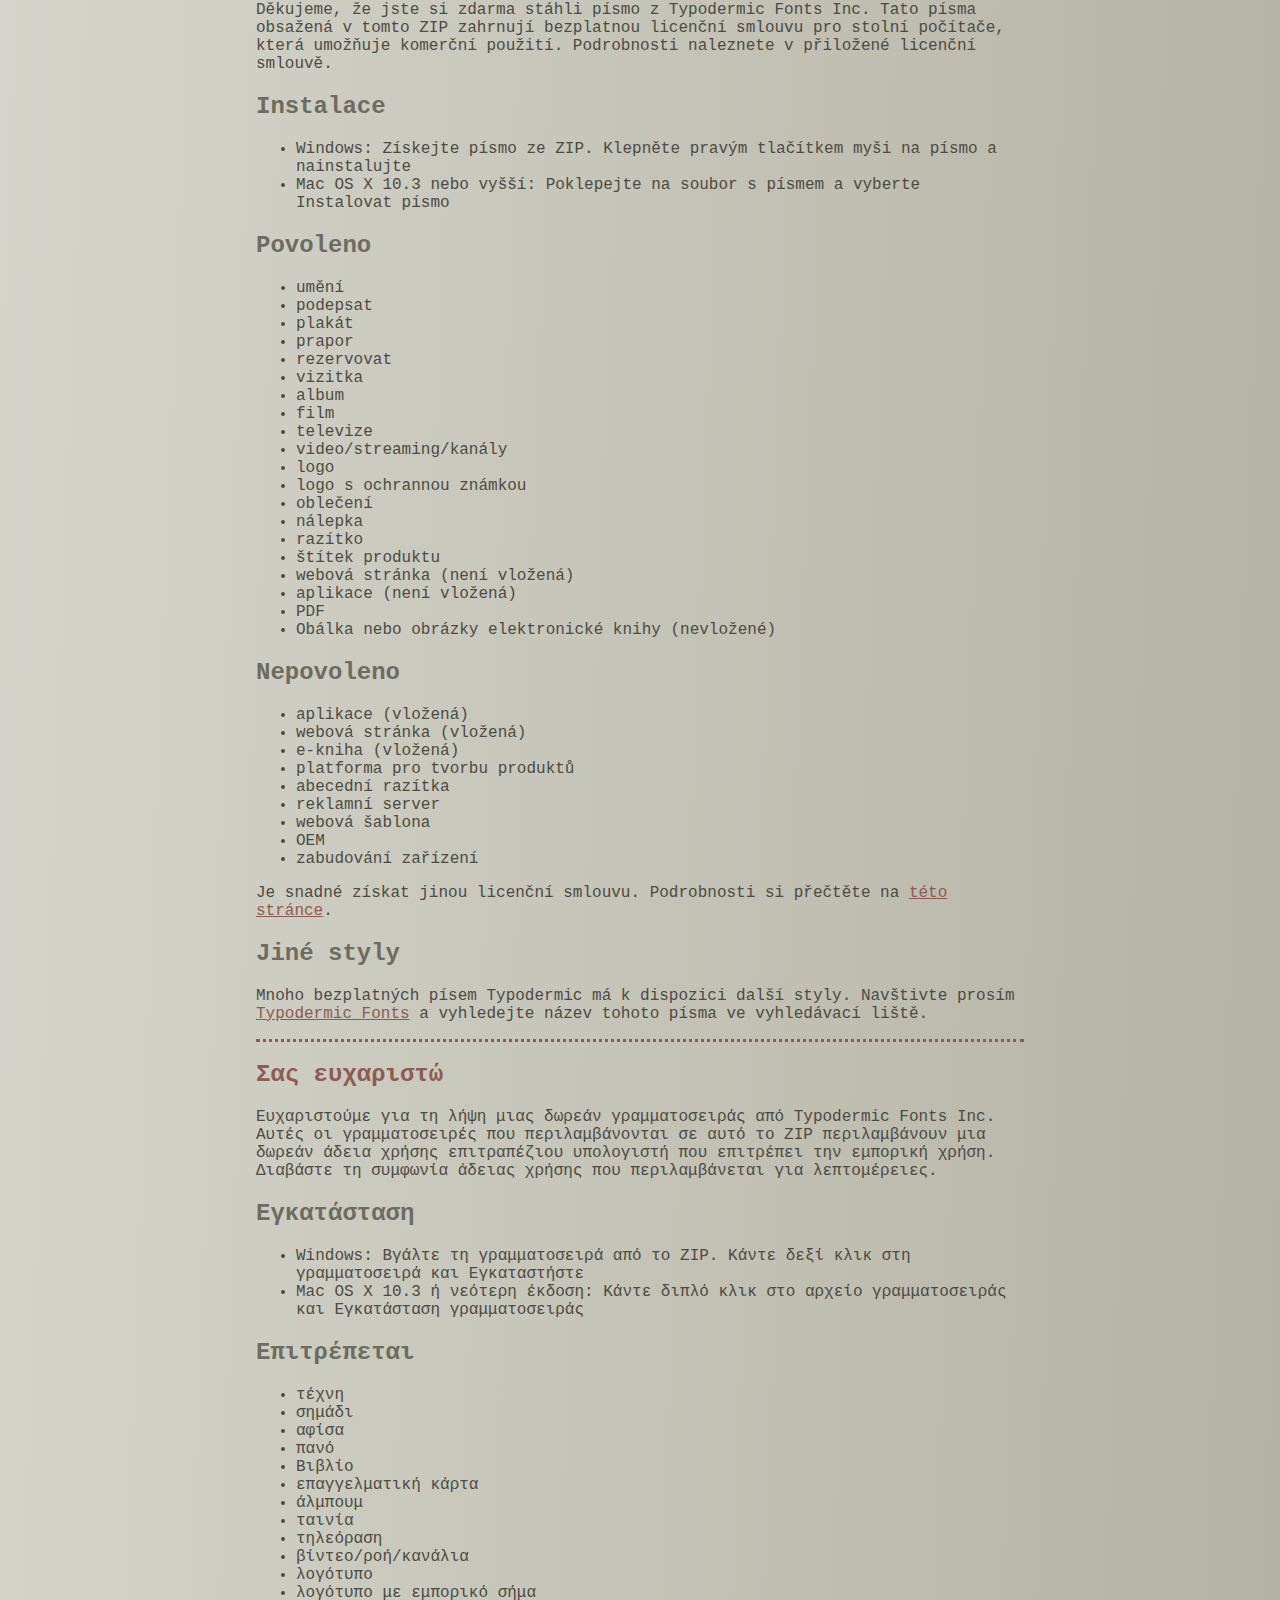
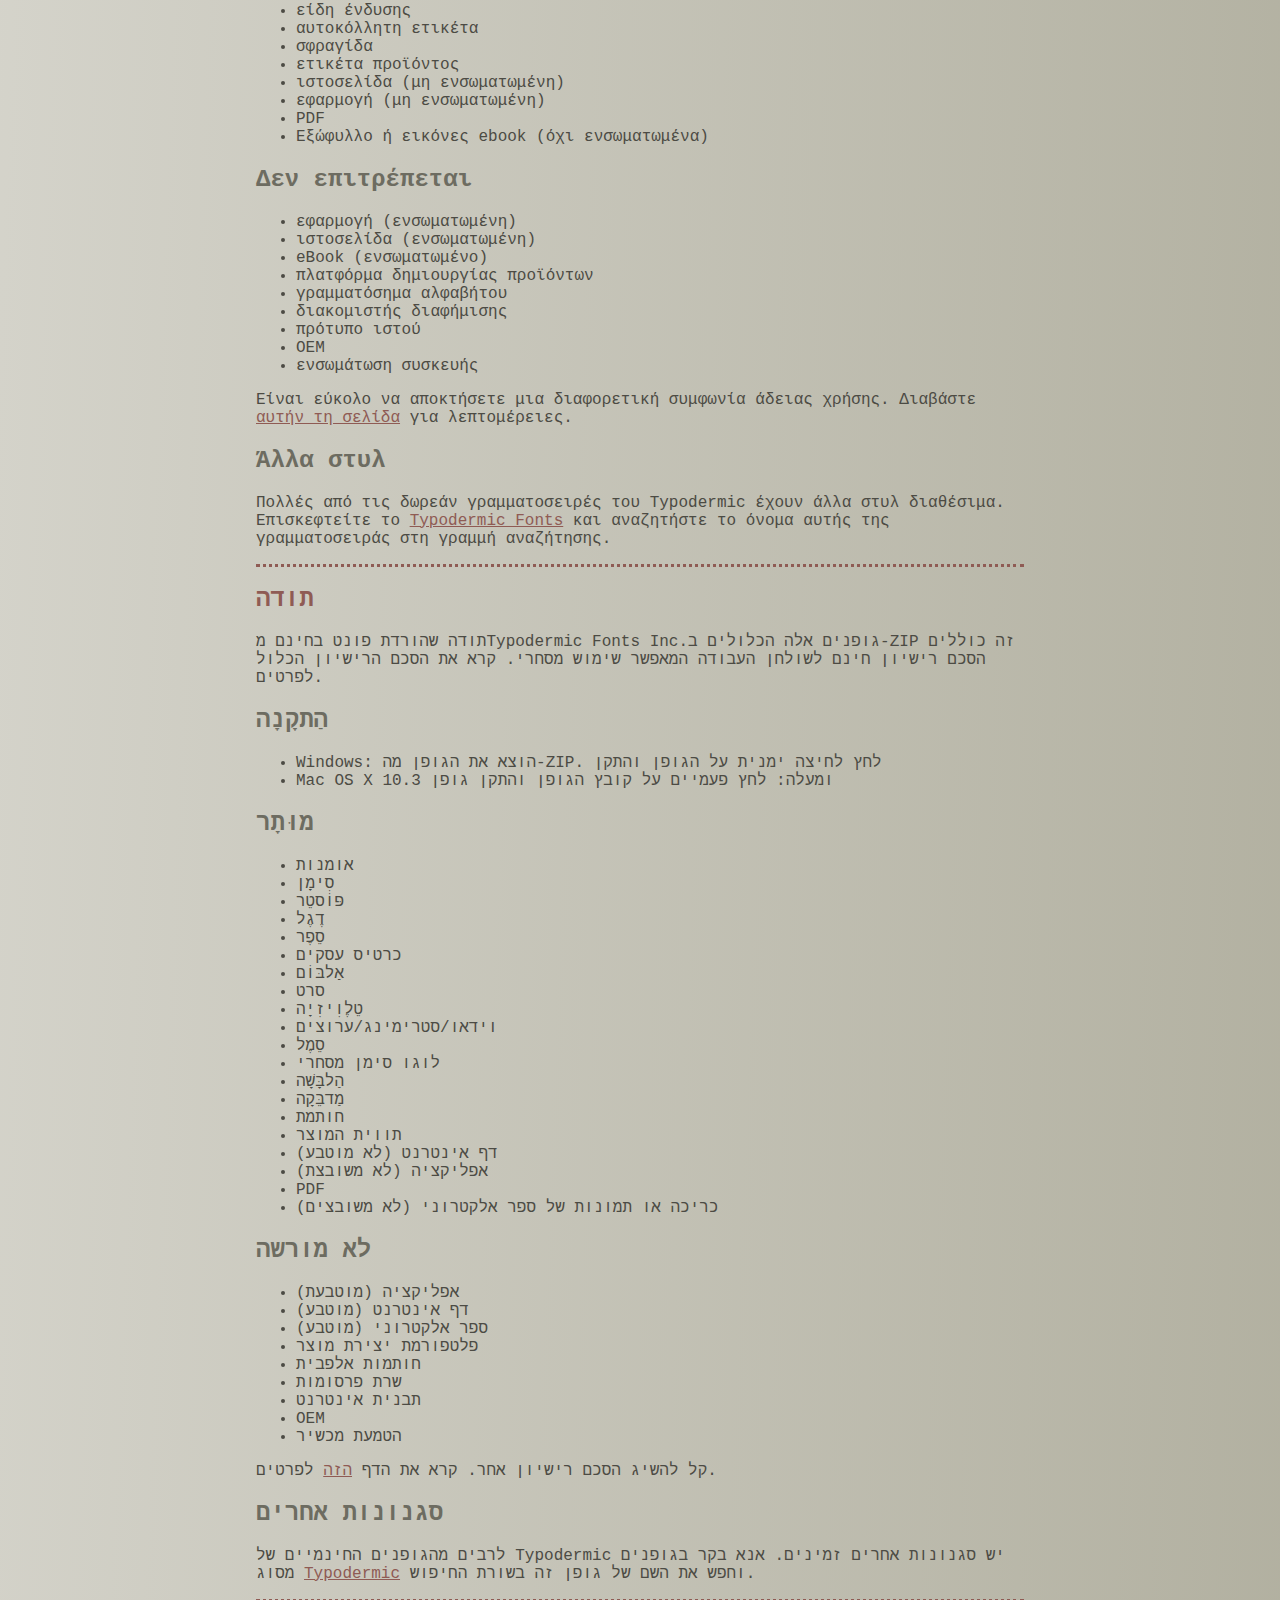
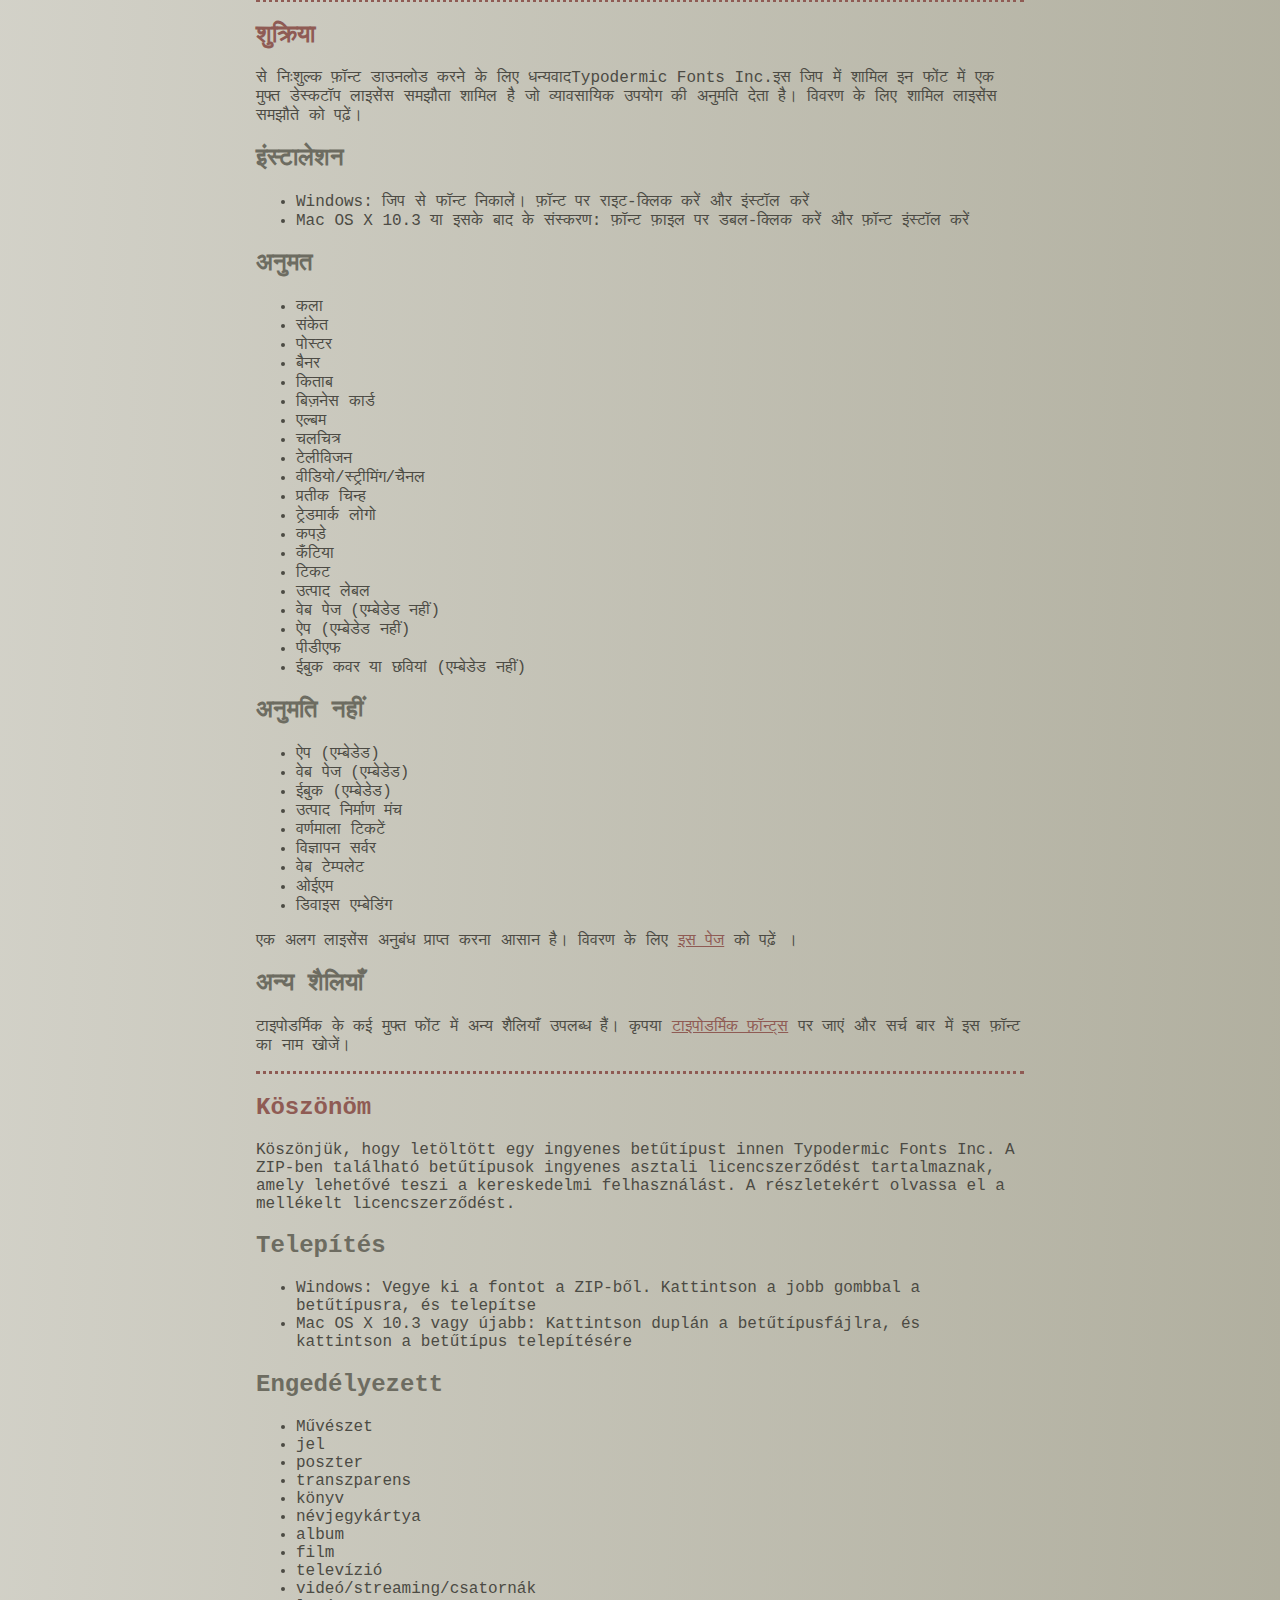
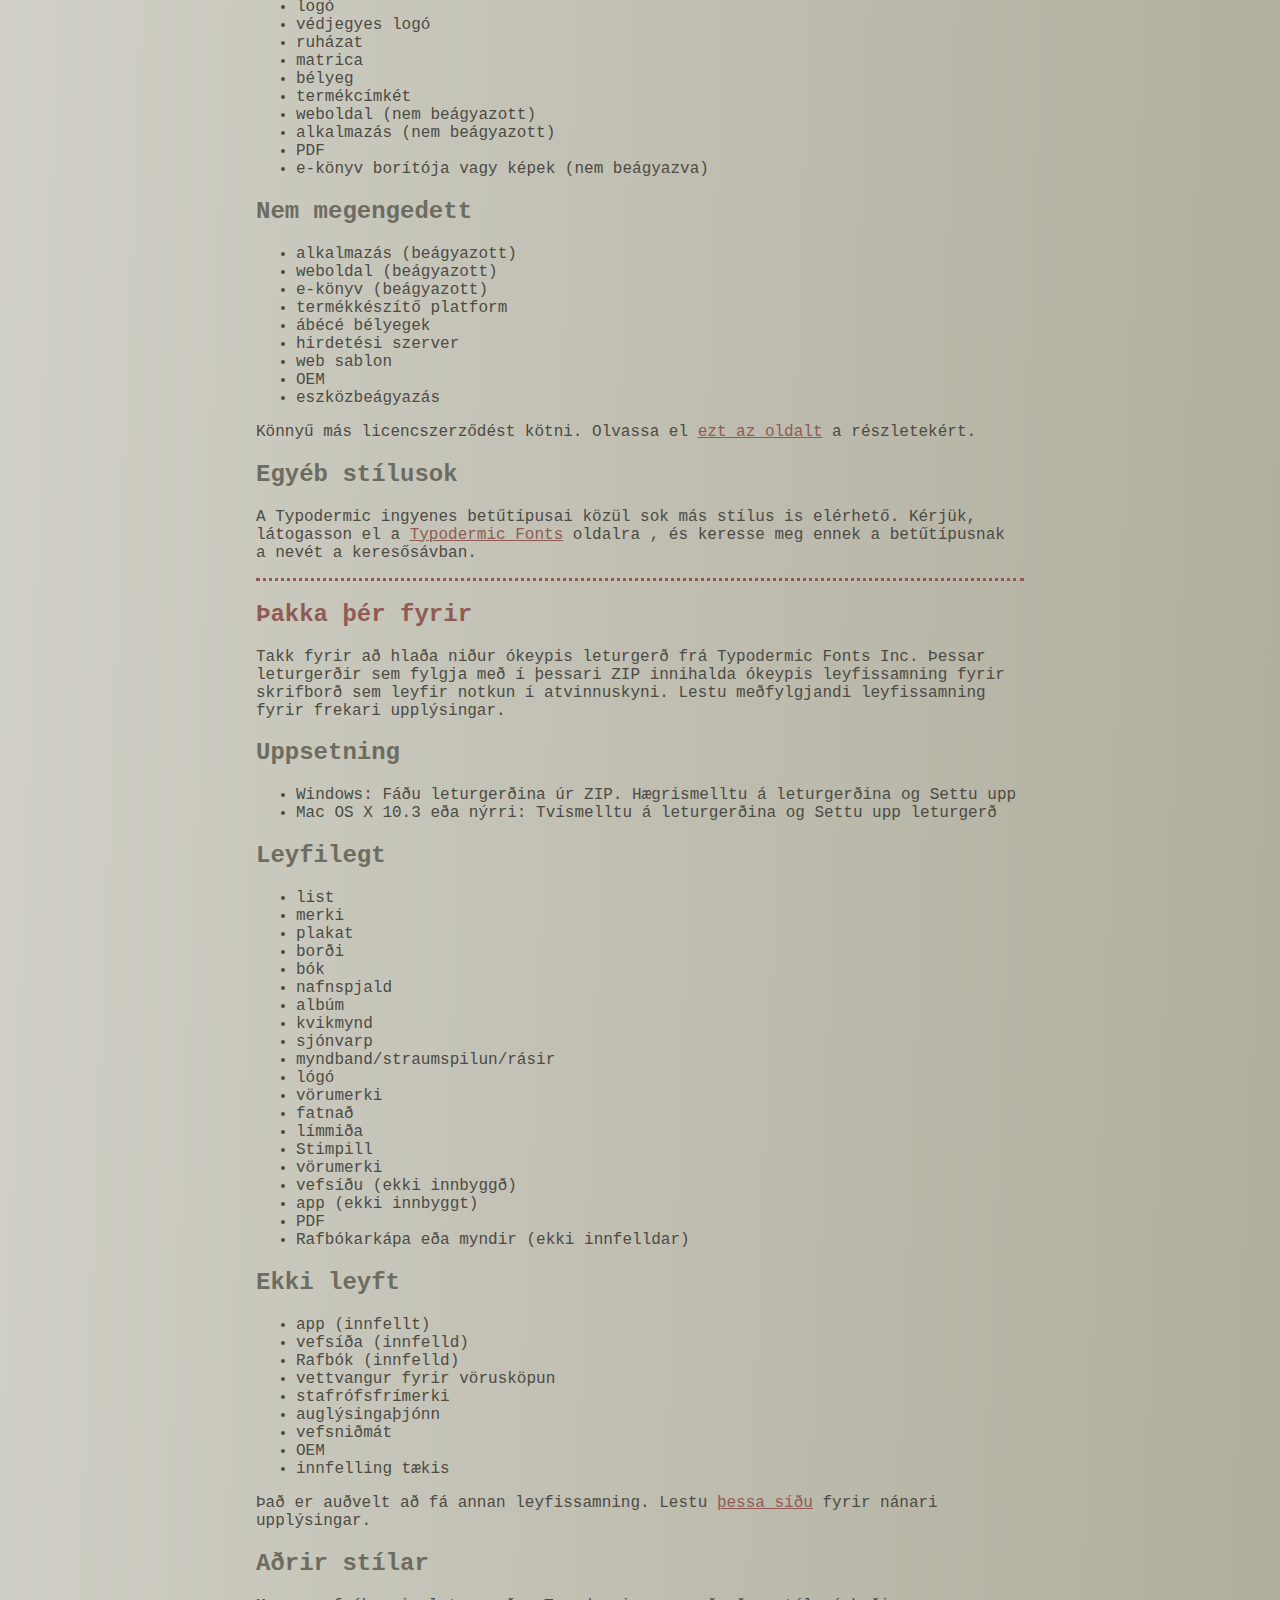
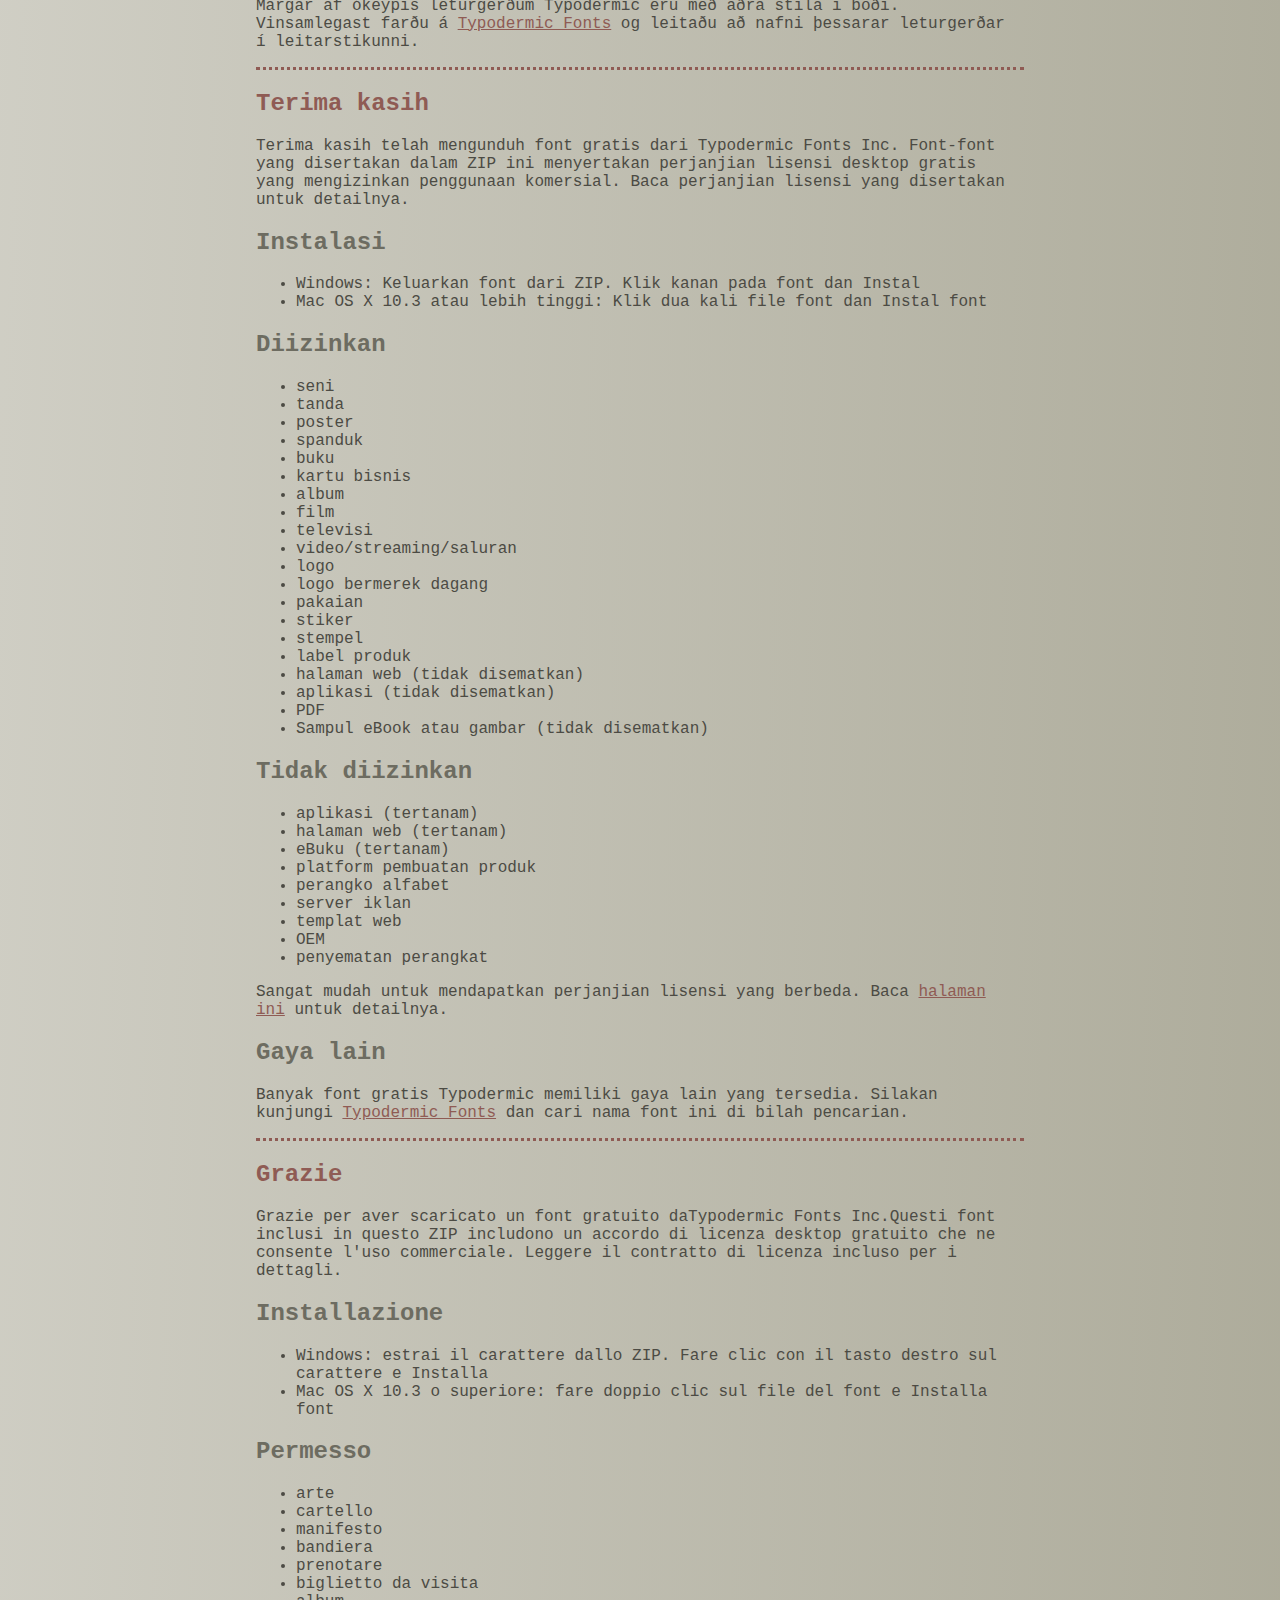
<file: qdev atividades/perfil pessoal/font/read-this.html>
<head>
<meta http-equiv="Content-Type" content="text/html; charset=utf-8">
<title>Typodermic Fonts Inc. Free Font Instructions 2023</title>
<style type="text/css">
body {margin:30px 20% 120px 20%; padding:0px; font-family:Consolas, Courier, sans-serif; color:#4c4b44; background-color:#c2c1b3;
/* IE10 Consumer Preview */ 
background-image: -ms-linear-gradient(top left, #DEDDD6 0%, #9D9B87 100%);
/* Mozilla Firefox */ 
background-image: -moz-linear-gradient(top left, #DEDDD6 0%, #9D9B87 100%);
/* Opera */ 
background-image: -o-linear-gradient(top left, #DEDDD6 0%, #9D9B87 100%);
/* Webkit (Safari/Chrome 10) */ 
background-image: -webkit-gradient(linear, left top, right bottom, color-stop(0, #DEDDD6), color-stop(1, #9D9B87));
/* Webkit (Chrome 11+) */ 
background-image: -webkit-linear-gradient(top left, #DEDDD6 0%, #9D9B87 100%);
/* W3C Markup, IE10 Release Preview */ 
background-image: linear-gradient(to bottom right, #DEDDD6 0%, #9D9B87 100%);
	}
h2 {color:#6d6c61;}
a {color:#8f5b54;}
a:hover {color:#ffffff; background-color:#9a998c;}
hr.dotted {border: 0; border-top: 3px dotted #8f5b54;}
</style>
</head>

<body>

<br>

<p translate="no">
<a href="#German">Deutsch</a>
<a href="#Spanish">Español</a>
<a href="#French">Français</a>
<a href="#Arabic">العربية</a>
<a href="#Chinese">中国简体</a>
<a href="#Chinese(trad)">簡體字</a>
<a href="#Czech">Čeština</a>
<a href="#Greek">Ελληνικά</a>
<a href="#Hebrew">עִבְרִית</a>
<a href="#Hindi">हिन्दी</a>
<a href="#Hungarian">Magyar</a>
<a href="#Icelandic">Íslenska</a>
<a href="#Indonesian">Indonesia</a>
<a href="#Italian">Italiano</a>
<a href="#Korean">한국말</a>
<a href="#Japanese">日本語</a>
<a href="#Norwegian">Norsk</a>
<a href="#Polish">Język&nbsp;Polski</a>
<a href="#Portuguese">Português</a>
<a href="#Punjabi">ਪੰਜਾਬੀ</a>
<a href="#Romanian">Română</a>
<a href="#Russian">Русский</a>
<a href="#Swedish">Svenska</a>
<a href="#Tamil">தமிழ்</a>
<a href="#Thai">ภาษาไทย</a>
<a href="#Turkish">Türkçe</a>
<a href="#Ukrainian">Українська&nbsp;мова</a>
<a href="#Vietnamese">Tiếng&nbsp;Việt</a>
</p>

<h2>Thank you</h2>

<p>Thanks for downloading a free font from <span translate="no">Typodermic Fonts Inc.</span> These fonts included in this ZIP include a free desktop license agreement which permits commercial use. Read the included license agreement for details.</p>


<h2>Installation</h2>
<ul><li>Windows: Get the font out of the ZIP. Right-click on the font and <em>Install</em><li>Mac OS X 10.3 or above: Double-click the font file and <em>Install font</em></ul>

<h2>Allowed</h2>

<ul>
<li>art</li>
<li>sign</li>
<li>poster</li>
<li>banner</li>
<li>book</li>
<li>business card</li>
<li>album</li>
<li>movie</li>
<li>television</li>
<li>video/streaming/channels</li>
<li>logo</li>
<li>trademarked logo</li>
<li>clothing</li>
<li>sticker</li>
<li>stamp</li>
<li>product label</li>
<li>web page (not embedded)</li>
<li>app (not embedded)</li>
<li>PDF</li>
<li>eBook cover or images (not embedded)</li>
</ul>

<h2>Not allowed</h2>

<ul>
<li>app (embedded)</li>
<li>web page (embedded)</li>
<li>eBook (embedded)</li>
<li>product creation platform</li>
<li>alphabet stamps</li>
<li>advertisment server</li>
<li>web template</li>
<li>OEM</li>
<li>device embedding</li>
</ul>

<p>It&rsquo;s easy to get a different license agreement. Read the <a href="https://typodermicfonts.com/license/">this page</a> for details. </p>

<h2>Other styles</h2>

<p>Many of Typodermic's free fonts have other styles available. Please visit <a href="https://typodermicfonts.com">Typodermic Fonts</a> and search for the name of this font in the search bar.</p>

<hr class="dotted">

<h2><a id="German">Danke dir</a></h2>

<p>Vielen Dank, dass Sie eine kostenlose Schriftart von heruntergeladen haben Typodermic Fonts Inc. Diese in diesem ZIP enthaltenen Schriftarten beinhalten eine kostenlose Desktop-Lizenzvereinbarung, die eine kommerzielle Nutzung erlaubt. Lesen Sie die beigefügte Lizenzvereinbarung für Details.</p>


<h2>Installation</h2>
<ul><li>Windows: Holen Sie sich die Schriftart aus dem ZIP. Klicken Sie mit der rechten Maustaste auf die Schriftart und installieren Sie si<li>Mac OS X 10.3 oder höher: Doppelklicken Sie auf die Schriftartdatei und Schriftart installieren </ul>

<h2>Erlaubt</h2>

<ul>
<li>Kunst</li>
<li>Zeichen</li>
<li>Poster</li>
<li>Banner</li>
<li>Buchen</li>
<li>Visitenkarte</li>
<li>Album</li>
<li>Film</li>
<li>Fernsehen</li>
<li>Video/Streaming/Kanäle</li>
<li>Logo</li>
<li>markenrechtlich geschütztes Logo</li>
<li>Kleidung</li>
<li>Aufkleber</li>
<li>Briefmarke</li>
<li>Produktetikett</li>
<li>Webseite (nicht eingebettet)</li>
<li>App (nicht eingebettet)</li>
<li>PDF</li>
<li>eBook-Cover oder Bilder (nicht eingebettet)</li>
</ul>

<h2>Nicht erlaubt</h2>

<ul>
<li>App (eingebettet)</li>
<li>Webseite (eingebettet)</li>
<li>eBook (eingebettet)</li>
<li>Produkterstellungsplattform</li>
<li>Alphabet-Briefmarken</li>
<li>Werbeserver</li>
<li>Web-Vorlage</li>
<li>Erstausrüster</li>
<li>Geräteeinbettung</li>
</ul>

<p>Es ist einfach, eine andere Lizenzvereinbarung zu erhalten. Lesen Sie <a href="https://typodermicfonts.com/license/">diese Seite</a> für Details.</p>

<h2>Andere Stile</h2>

<p>Für viele der kostenlosen Schriftarten von Typodermic sind andere Stile verfügbar. Bitte besuchen Sie <a href="https://typodermicfonts.com">Typodermic Fonts</a> und suchen Sie in der Suchleiste nach dem Namen dieser Schriftart.</p>


<hr class="dotted">

<h2><a id="Spanish">Gracias</a></h2>

<p>Gracias por descargar una fuente gratuita de Typodermic Fonts Inc. Estas fuentes incluidas en este ZIP incluyen un acuerdo de licencia de escritorio gratuito que permite el uso comercial. Lea el acuerdo de licencia incluido para más detalles.</p>


<h2>Instalación</h2>
<ul><li>Windows: Saque la fuente del ZIP. Haga clic derecho en la fuente e instalar <li>Mac OS X 10.3 o superior: haga doble clic en el archivo de fuente e instale la fuente</ul>

<h2>Permitido</h2>

<ul>
<li>Arte</li>
<li>signo</li>
<li>póster</li>
<li>bandera</li>
<li>libro</li>
<li>tarjeta de visita</li>
<li>álbum</li>
<li>película</li>
<li>televisión</li>
<li>video/transmisión/canales</li>
<li>logo</li>
<li>logotipo de marca registrada</li>
<li>ropa</li>
<li>pegatina</li>
<li>estampilla</li>
<li>etiqueta del producto</li>
<li>página web (no incrustada)</li>
<li>aplicación (no incrustada)</li>
<li>PDF</li>
<li>Portada del libro electrónico o imágenes (no incrustadas)</li>
</ul>


<h2>No permitido</h2>

<ul>
<li>aplicación (incrustada)</li>
<li>página web (incrustada)</li>
<li>eBook (incrustado)</li>
<li>plataforma de creación de productos</li>
<li>sellos del alfabeto</li>
<li>servidor de anuncios</li>
<li>plantilla web</li>
<li>OEM</li>
<li>incrustación de dispositivo</li>
</ul>

<p>Es fácil obtener un acuerdo de licencia diferente. Lea <a href="https://typodermicfonts.com/license/">esta página</a> para más detalles.</p>

<h2>Otros estilos</h2>

<p>Muchas de las fuentes gratuitas de Typodermic tienen otros estilos disponibles. Visite  <a href="https://typodermicfonts.com">Typodermic Fonts</a> y busque el nombre de esta fuente en la barra de búsqueda.</p>


<hr class="dotted">

<h2><a id="French">Merci</a></h2>

<p>Merci d'avoir téléchargé une police gratuite sur Typodermic Fonts Inc. Ces polices incluses dans ce ZIP incluent un accord de licence de bureau gratuit qui permet une utilisation commerciale. Lisez le contrat de licence inclus pour plus de détails.</p>


<h2>Installation</h2>
<ul><li>Windows : extrayez la police du ZIP. Faites un clic droit sur la police et installez<li>Mac OS X 10.3 ou supérieur : double-cliquez sur le fichier de police et installez la police</ul>
  



<h2>Autorisé</h2>

<ul>
<li>de l'art</li>
<li>pancarte</li>
<li>affiche</li>
<li>bannière</li>
<li>livre</li>
<li>carte de visite</li>
<li>album</li>
<li>film</li>
<li>télévision</li>
<li>vidéo/streaming/chaînes</li>
<li>logo</li>
<li>logo de marque</li>
<li>Vêtements</li>
<li>autocollant</li>
<li>timbre</li>
<li>étiquette du produit</li>
<li>page Web (non intégrée)</li>
<li>application (non intégrée)</li>
<li>PDF</li>
<li>Couverture ou images d'eBook (non intégrées)</li>
</ul>
 


<h2>Interdit</h2>

<ul>
<li>application (intégrée)</li>
<li>page Web (intégrée)</li>
<li>eBook (intégré)</li>
<li>plateforme de création de produits</li>
<li>timbres alphabétiques</li>
<li>serveur de publicité</li>
<li>modèle web</li>
<li>FEO</li>
<li>intégration de l'appareil</li>
</ul>

<p>Il est facile d'obtenir un autre contrat de licence. Lisez  <a href="https://typodermicfonts.com/license/">cette page</a> pour plus de détails.</p>

<h2>Autres modèles</h2>

<p>De nombreuses polices gratuites de Typodermic proposent d'autres styles. Veuillez visiter  <a href="https://typodermicfonts.com">Typodermic Fonts</a> et rechercher le nom de cette police dans la barre de recherche.</p>


<hr class="dotted">

<h2><a id="Arabic">شكرًا لك</a></h2>

<p>

شكرا لتحميل الخط المجاني من Typodermic Fonts Inc. تتضمن هذه الخطوط المضمنة في ملف ZIP هذا اتفاقية ترخيص سطح مكتب مجانية تسمح بالاستخدام التجاري. اقرأ اتفاقية الترخيص المضمنة للحصول على التفاصيل.</p>


<h2>التركيب</h2>
<ul><li>Windows: أخرج الخط من ملف ZIP. انقر بزر الماوس الأيمن فوق الخط وتثبيت
    نظام التشغيل <li>Mac OS X 10.3 أو إصدار أحدث: انقر نقرًا مزدوجًا فوق ملف الخط وقم بتثبيت الخط</em></ul>

<h2>مسموح</h2>

<ul>
<li>فن</li>
<li>لافتة</li>
<li>ملصق</li>
<li>لافتة</li>
<li>كتاب</li>
<li>بطاقة العمل</li>
<li>الألبوم</li>
<li>فيلم</li>
<li>التلفاز</li>
<li>فيديو / تدفق / قنوات</li>
<li>شعار</li>
<li>شعار مسجّل كعلامة تجارية</li>
<li>ملابس</li>
<li>ملصق</li>
<li>ختم</li>
<li>ملصق المنتج</li>
<li>صفحة ويب (غير مضمنة)</li>
<li>التطبيق (غير مضمن)</li>
<li>بي دي إف</li>
<li>غلاف الكتاب الإلكتروني أو الصور (غير مضمنة)</li>
</ul>

<h2>غير مسموح</h2>

<ul>
<li>التطبيق (مضمن)</li>
<li>صفحة الويب (مضمنة)</li>
<li>كتاب إلكتروني (مضمن)</li>
<li>منصة إنشاء المنتجات</li>
<li>طوابع الأبجدية</li>
<li>خادم الإعلان</li>
<li>قالب الويب</li>
<li>OEM</li>
<li>تضمين الجهاز</li>
</ul>

<p>من السهل  للحصول على <a href="https://typodermicfonts.com/license/">هذه الصفحة</a>  اقرأ هذه الصفحة للحصول على التفاصي</p>


<h2>أنماط أخرى</h2>

<p>العديد من الخطوط المجانية في Typodermic لها أنماط أخرى متاحة. يرجى زيارة <a href="https://typodermicfonts.com">TTypodermic Fonts</a> والبحث عن اسم هذا الخط في شريط البحث.</p>


<hr class="dotted">

<h2><a id="Chinese">谢谢</a></h2>

<p>感谢您从以下位置下载免费字体Typodermic Fonts Inc.此 ZIP 中包含的这些字体包括允许商业使用的免费桌面许可协议。阅读随附的许可协议了解详细信息。</p>


<h2>安装</h2>
<ul><li>Windows：从 ZIP 中获取字体。右键单击字体并安装<li>Mac OS X 10.3 或更高版本：双击字体文件并安装字体 </ul>

<h2>允许</h2>





<ul>
<li>艺术</li>
<li>符号</li>
<li>海报</li>
<li>横幅</li>
<li>书</li>
<li>名片</li>
<li>专辑</li>
<li>电影</li>
<li>电视</li>
<li>视频/流媒体/频道</li>
<li>商标</li>
<li>商标标志</li>
<li>服装</li>
<li>贴纸</li>
<li>邮票</li>
<li>产品标签</li>
<li>网页（未嵌入）</li>
<li>应用程序（未嵌入）</li>
<li>PDF</li>
<li>电子书封面或图像（未嵌入）</li>
</ul>

<h2>不允许</h2>

<ul>
<li>应用程序（嵌入式）</li>
<li>网页（嵌入式）</li>
<li>电子书（嵌入式）</li>
<li>产品创造平台</li>
<li>字母邮票</li>
<li>广告服务器</li>
<li>网页模板</li>
<li>贴牌生产</li>
<li>设备嵌入</li>
</ul>

<p>很容易获得不同的许可协议。阅读<a href="https://typodermicfonts.com/license/">此页面</a>了解详情。</p>

<h2>其他款式</h2>

<p>Typodermic 的许多免费字体都有其他可用的样式。请访问<a href="https://typodermicfonts.com">Typodermic Fonts</a>并在搜索栏中搜索此字体的名称。</p>


<hr class="dotted">

<h2><a id="Chinese(trad)">謝謝</a></h2>

<p>感謝您從以下位置下載免費字體Typodermic Fonts Inc。 此 ZIP 中包含的這些字體包括允許商業使用的免費桌面許可協議。閱讀隨附的許可協議了解詳細信息。</p>


<h2>安裝</h2>
<ul><li>Windows：從 ZIP 中獲取字體。右鍵單擊字體並安裝<li>Mac OS X 10.3 或更高版本：雙擊字體文件並安裝字體 </ul>

<h2>允許</h2>

<ul>
<li>藝術</li>
<li>符號</li>
<li>海報</li>
<li>橫幅</li>
<li>書</li>
<li>名片</li>
<li>專輯</li>
<li>電影</li>
<li>電視</li>
<li>視頻/流媒體/頻道</li>
<li>商標</li>
<li>商標標誌</li>
<li>服裝</li>
<li>貼紙</li>
<li>郵票</li>
<li>產品標籤</li>
<li>網頁（未嵌入）</li>
<li>應用程序（未嵌入）</li>
<li>PDF</li>
<li>電子書封面或圖像（未嵌入）</li>


</ul>

<h2>不允許</h2>

<ul>
<li>應用程序（嵌入式）</li>
<li>網頁（嵌入式）</li>
<li>電子書（嵌入式）</li>
<li>產品創造平台</li>
<li>字母郵票</li>
<li>廣告服務器</li>
<li>網頁模板</li>
<li>貼牌生產</li>
<li>設備嵌入</li>
</ul>

<p>很容易獲得不同的許可協議。閱讀<a href="https://typodermicfonts.com/license/">此頁面</a>了解詳情。</p>

<h2>其他款式</h2>

<p>Typodermic 的許多免費字體都有其他可用的樣式。請訪問<a href="https://typodermicfonts.com">Typodermic Fonts</a>並在搜索欄中搜索此字體的名稱。</p>


<hr class="dotted">

<h2><a id="Czech">Děkuju</a></h2>

<p>Děkujeme, že jste si zdarma stáhli písmo z Typodermic Fonts Inc. Tato písma obsažená v tomto ZIP zahrnují bezplatnou licenční smlouvu pro stolní počítače, která umožňuje komerční použití. Podrobnosti naleznete v přiložené licenční smlouvě.</p>


<h2>Instalace</h2>
<ul><li>Windows: Získejte písmo ze ZIP. Klepněte pravým tlačítkem myši na písmo a nainstalujte <li>Mac OS X 10.3 nebo vyšší: Poklepejte na soubor s písmem a vyberte Instalovat písmo </ul>

<h2>Povoleno</h2>

<ul>
<li>umění</li>
<li>podepsat</li>
<li>plakát</li>
<li>prapor</li>
<li>rezervovat</li>
<li>vizitka</li>
<li>album</li>
<li>film</li>
<li>televize</li>
<li>video/streaming/kanály</li>
<li>logo</li>
<li>logo s ochrannou známkou</li>
<li>oblečení</li>
<li>nálepka</li>
<li>razítko</li>
<li>štítek produktu</li>
<li>webová stránka (není vložená)</li>
<li>aplikace (není vložená)</li>
<li>PDF</li>
<li>Obálka nebo obrázky elektronické knihy (nevložené)</li>
</ul>

<h2>Nepovoleno</h2>

<ul>
<li>aplikace (vložená)</li>
<li>webová stránka (vložená)</li>
<li>e-kniha (vložená)</li>
<li>platforma pro tvorbu produktů</li>
<li>abecední razítka</li>
<li>reklamní server</li>
<li>webová šablona</li>
<li>OEM</li>
<li>zabudování zařízení</li>
</ul>

<p>Je snadné získat jinou licenční smlouvu. Podrobnosti si přečtěte na <a href="https://typodermicfonts.com/license/">této stránce</a>.

<h2>Jiné styly</h2>

<p>Mnoho bezplatných písem Typodermic má k dispozici další styly. Navštivte prosím <a href="https://typodermicfonts.com">Typodermic Fonts</a> a vyhledejte název tohoto písma ve vyhledávací liště.</p>

<hr class="dotted">

<h2><a id="Greek">Σας ευχαριστώ</a></h2>

<p>Ευχαριστούμε για τη λήψη μιας δωρεάν γραμματοσειράς από Typodermic Fonts Inc. Αυτές οι γραμματοσειρές που περιλαμβάνονται σε αυτό το ZIP περιλαμβάνουν μια δωρεάν άδεια χρήσης επιτραπέζιου υπολογιστή που επιτρέπει την εμπορική χρήση. Διαβάστε τη συμφωνία άδειας χρήσης που περιλαμβάνεται για λεπτομέρειες.</p>


<h2>Εγκατάσταση</h2>
<ul><li>Windows: Βγάλτε τη γραμματοσειρά από το ZIP. Κάντε δεξί κλικ στη γραμματοσειρά και Εγκαταστήστε <li>Mac OS X 10.3 ή νεότερη έκδοση: Κάντε διπλό κλικ στο αρχείο γραμματοσειράς και Εγκατάσταση γραμματοσειράς</ul>

<h2>Επιτρέπεται</h2>

<ul>
<li>τέχνη</li>
<li>σημάδι</li>
<li>αφίσα</li>
<li>πανό</li>
<li>Βιβλίο</li>
<li>επαγγελματική κάρτα</li>
<li>άλμπουμ</li>
<li>ταινία</li>
<li>τηλεόραση</li>
<li>βίντεο/ροή/κανάλια</li>
<li>λογότυπο</li>
<li>λογότυπο με εμπορικό σήμα</li>
<li>είδη ένδυσης</li>
<li>αυτοκόλλητη ετικέτα</li>
<li>σφραγίδα</li>
<li>ετικέτα προϊόντος</li>
<li>ιστοσελίδα (μη ενσωματωμένη)</li>
<li>εφαρμογή (μη ενσωματωμένη)</li>
<li>PDF</li>
<li>Εξώφυλλο ή εικόνες ebook (όχι ενσωματωμένα)</li>
</ul>

<h2>Δεν επιτρέπεται</h2>

<ul>
<li>εφαρμογή (ενσωματωμένη)</li>
<li>ιστοσελίδα (ενσωματωμένη)</li>
<li>eBook (ενσωματωμένο)</li>
<li>πλατφόρμα δημιουργίας προϊόντων</li>
<li>γραμματόσημα αλφαβήτου</li>
<li>διακομιστής διαφήμισης</li>
<li>πρότυπο ιστού</li>
<li>OEM</li>
<li>ενσωμάτωση συσκευής</li>
</ul>

<p>Είναι εύκολο να αποκτήσετε μια διαφορετική συμφωνία άδειας χρήσης. Διαβάστε <a href="https://typodermicfonts.com/license/">αυτήν τη σελίδα</a> για λεπτομέρειες.</p>

<h2>Άλλα στυλ</h2>

<p>Πολλές από τις δωρεάν γραμματοσειρές του Typodermic έχουν άλλα στυλ διαθέσιμα. Επισκεφτείτε το <a href="https://typodermicfonts.com">Typodermic Fonts</a> και αναζητήστε το όνομα αυτής της γραμματοσειράς στη γραμμή αναζήτησης.</p>


<hr class="dotted">

<h2><a id="Hebrew">תודה</a></h2>

<p>תודה שהורדת פונט בחינם מTypodermic Fonts Inc.גופנים אלה הכלולים ב-ZIP זה כוללים הסכם רישיון חינם לשולחן העבודה המאפשר שימוש מסחרי. קרא את הסכם הרישיון הכלול לפרטים.</p>


<h2>הַתקָנָה</h2>
<ul><li>Windows: הוצא את הגופן מה-ZIP. לחץ לחיצה ימנית על הגופן והתקן<li>Mac OS X 10.3 ומעלה: לחץ פעמיים על קובץ הגופן והתקן גופן</ul>

   
<h2>מוּתָר</h2>

<ul>
<li>אומנות</li>
<li>סִימָן</li>
<li>פּוֹסטֵר</li>
<li>דֶגֶל</li>
<li>סֵפֶר</li>
<li>כרטיס עסקים</li>
<li>אַלבּוֹם</li>
<li>סרט</li>
<li>טֵלֶוִיזִיָה</li>
<li>וידאו/סטרימינג/ערוצים</li>
<li>סֵמֶל</li>
<li>לוגו סימן מסחרי</li>
<li>הַלבָּשָׁה</li>
<li>מַדבֵּקָה</li>
<li>חותמת</li>
<li>תווית המוצר</li>
<li>דף אינטרנט (לא מוטבע)</li>
<li>אפליקציה (לא משובצת)</li>
<li>PDF</li>
<li>כריכה או תמונות של ספר אלקטרוני (לא משובצים)</li>
</ul>

<h2>לא מורשה</h2>

<ul>
<li>אפליקציה (מוטבעת)</li>
<li>דף אינטרנט (מוטבע)</li>
<li>ספר אלקטרוני (מוטבע)</li>
<li>פלטפורמת יצירת מוצר</li>
<li>חותמות אלפבית</li>
<li>שרת פרסומות</li>
<li>תבנית אינטרנט</li>
<li>OEM</li>
<li>הטמעת מכשיר</li>
</ul>

<p>קל להשיג הסכם רישיון אחר. קרא את הדף <a href="https://typodermicfonts.com/license/">הזה</a> לפרטים.</p>

<h2>סגנונות אחרים</h2>

<p>לרבים מהגופנים החינמיים של Typodermic יש סגנונות אחרים זמינים. אנא בקר בגופנים מסוג <a href="https://typodermicfonts.com">Typodermic</a> וחפש את השם של גופן זה בשורת החיפוש.</p>

<hr class="dotted">

<h2><a id="Hindi">शुक्रिया</a></h2>

<p>से निःशुल्क फ़ॉन्ट डाउनलोड करने के लिए धन्यवादTypodermic Fonts Inc.इस जिप में शामिल इन फोंट में एक मुफ्त डेस्कटॉप लाइसेंस समझौता शामिल है जो व्यावसायिक उपयोग की अनुमति देता है। विवरण के लिए शामिल लाइसेंस समझौते को पढ़ें।</p>


<h2>इंस्टालेशन</h2>
<ul><li>Windows: जिप से फॉन्ट निकालें। फ़ॉन्ट पर राइट-क्लिक करें और इंस्टॉल करें<li>Mac OS X 10.3 या इसके बाद के संस्करण: फ़ॉन्ट फ़ाइल पर डबल-क्लिक करें और फ़ॉन्ट इंस्टॉल करें </ul>

<h2>अनुमत</h2>

<ul>
<li>कला</li>
<li>संकेत</li>
<li>पोस्टर</li>
<li>बैनर</li>
<li>किताब</li>
<li>बिज़नेस कार्ड</li>
<li>एल्बम</li>
<li>चलचित्र</li>
<li>टेलीविजन</li>
<li>वीडियो/स्ट्रीमिंग/चैनल</li>
<li>प्रतीक चिन्ह</li>
<li>ट्रेडमार्क लोगो</li>
<li>कपड़े</li>
<li>कँटिया</li>
<li>टिकट</li>
<li>उत्पाद लेबल</li>
<li>वेब पेज (एम्बेडेड नहीं)</li>
<li>ऐप (एम्बेडेड नहीं)</li>
<li>पीडीएफ</li>
<li>ईबुक कवर या छवियां (एम्बेडेड नहीं)</li>
</ul>

<h2>अनुमति नहीं</h2>

<ul>
<li>ऐप (एम्बेडेड)</li>
<li>वेब पेज (एम्बेडेड)</li>
<li>ईबुक (एम्बेडेड)</li>
<li>उत्पाद निर्माण मंच</li>
<li>वर्णमाला टिकटें</li>
<li>विज्ञापन सर्वर</li>
<li>वेब टेम्पलेट</li>
<li>ओईएम</li>
<li>डिवाइस एम्बेडिंग</li>
</ul>

<p>एक अलग लाइसेंस अनुबंध प्राप्त करना आसान है। विवरण के लिए <a href="https://typodermicfonts.com/license/">इस पेज</a> को पढ़ें ।</p>

<h2>अन्य शैलियाँ</h2>

<p>टाइपोडर्मिक के कई मुफ्त फोंट में अन्य शैलियाँ उपलब्ध हैं। कृपया <a href="https://typodermicfonts.com">टाइपोडर्मिक फ़ॉन्ट्स</a> पर जाएं और सर्च बार में इस फ़ॉन्ट का नाम खोजें।</p>


<hr class="dotted">

<h2><a id="Hungarian">Köszönöm</a></h2>

<p>Köszönjük, hogy letöltött egy ingyenes betűtípust innen Typodermic Fonts Inc. A ZIP-ben található betűtípusok ingyenes asztali licencszerződést tartalmaznak, amely lehetővé teszi a kereskedelmi felhasználást. A részletekért olvassa el a mellékelt licencszerződést.</p>


<h2>Telepítés</h2>
<ul><li>Windows: Vegye ki a fontot a ZIP-ből. Kattintson a jobb gombbal a betűtípusra, és telepítse <li>Mac OS X 10.3 vagy újabb: Kattintson duplán a betűtípusfájlra, és kattintson a betűtípus telepítésére </ul>

<h2>Engedélyezett</h2>

<ul>
<li>Művészet</li>
<li>jel</li>
<li>poszter</li>
<li>transzparens</li>
<li>könyv</li>
<li>névjegykártya</li>
<li>album</li>
<li>film</li>
<li>televízió</li>
<li>videó/streaming/csatornák</li>
<li>logó</li>
<li>védjegyes logó</li>
<li>ruházat</li>
<li>matrica</li>
<li>bélyeg</li>
<li>termékcímkét</li>
<li>weboldal (nem beágyazott)</li>
<li>alkalmazás (nem beágyazott)</li>
<li>PDF</li>
<li>e-könyv borítója vagy képek (nem beágyazva)</li>
</ul>

<h2>Nem megengedett</h2>

<ul>
<li>alkalmazás (beágyazott)</li>
<li>weboldal (beágyazott)</li>
<li>e-könyv (beágyazott)</li>
<li>termékkészítő platform</li>
<li>ábécé bélyegek</li>
<li>hirdetési szerver</li>
<li>web sablon</li>
<li>OEM</li>
<li>eszközbeágyazás</li>
</ul>

<p>Könnyű más licencszerződést kötni. Olvassa el <a href="https://typodermicfonts.com/license/">ezt az oldalt</a> a részletekért.</p>

<h2>Egyéb stílusok</h2>

<p>A Typodermic ingyenes betűtípusai közül sok más stílus is elérhető. Kérjük, látogasson el a <a href="https://typodermicfonts.com">Typodermic Fonts</a> oldalra , és keresse meg ennek a betűtípusnak a nevét a keresősávban.</p>


<hr class="dotted">

<h2><a id="Icelandic">Þakka þér fyrir</a></h2>

<p>Takk fyrir að hlaða niður ókeypis leturgerð frá Typodermic Fonts Inc. Þessar leturgerðir sem fylgja með í þessari ZIP innihalda ókeypis leyfissamning fyrir skrifborð sem leyfir notkun í atvinnuskyni. Lestu meðfylgjandi leyfissamning fyrir frekari upplýsingar.</p>

<h2>Uppsetning</h2>
<ul><li>Windows: Fáðu leturgerðina úr ZIP. Hægrismelltu á leturgerðina og Settu upp <li>Mac OS X 10.3 eða nýrri: Tvísmelltu á leturgerðina og Settu upp leturgerð</ul>

<h2>Leyfilegt</h2>

<ul>
<li>list</li>
<li>merki</li>
<li>plakat</li>
<li>borði</li>
<li>bók</li>
<li>nafnspjald</li>
<li>albúm</li>
<li>kvikmynd</li>
<li>sjónvarp</li>
<li>myndband/straumspilun/rásir</li>
<li>lógó</li>
<li>vörumerki</li>
<li>fatnað</li>
<li>límmiða</li>
<li>Stimpill</li>
<li>vörumerki</li>
<li>vefsíðu (ekki innbyggð)</li>
<li>app (ekki innbyggt)</li>
<li>PDF</li>
<li>Rafbókarkápa eða myndir (ekki innfelldar)</li>
</ul>

<h2>Ekki leyft</h2>

<ul>
<li>app (innfellt)</li>
<li>vefsíða (innfelld)</li>
<li>Rafbók (innfelld)</li>
<li>vettvangur fyrir vörusköpun</li>
<li>stafrófsfrímerki</li>
<li>auglýsingaþjónn</li>
<li>vefsniðmát</li>
<li>OEM</li>
<li>innfelling tækis</li>
</ul>

<p>Það er auðvelt að fá annan leyfissamning. Lestu <a href="https://typodermicfonts.com/license/">þessa síðu</a> fyrir nánari upplýsingar.</p>

<h2>Aðrir stílar</h2>

<p>Margar af ókeypis leturgerðum Typodermic eru með aðra stíla í boði. Vinsamlegast farðu á <a href="https://typodermicfonts.com">Typodermic Fonts</a> og leitaðu að nafni þessarar leturgerðar í leitarstikunni.</p>


<hr class="dotted">

<h2><a id="Indonesian">Terima kasih</a></h2>

<p>Terima kasih telah mengunduh font gratis dari Typodermic Fonts Inc. Font-font yang disertakan dalam ZIP ini menyertakan perjanjian lisensi desktop gratis yang mengizinkan penggunaan komersial. Baca perjanjian lisensi yang disertakan untuk detailnya.</p>


<h2>Instalasi</h2>
<ul><li>Windows: Keluarkan font dari ZIP. Klik kanan pada font dan Instal <li>Mac OS X 10.3 atau lebih tinggi: Klik dua kali file font dan Instal font </ul>

<h2>Diizinkan</h2>

<ul>
<li>seni</li>
<li>tanda</li>
<li>poster</li>
<li>spanduk</li>
<li>buku</li>
<li>kartu bisnis</li>
<li>album</li>
<li>film</li>
<li>televisi</li>
<li>video/streaming/saluran</li>
<li>logo</li>
<li>logo bermerek dagang</li>
<li>pakaian</li>
<li>stiker</li>
<li>stempel</li>
<li>label produk</li>
<li>halaman web (tidak disematkan)</li>
<li>aplikasi (tidak disematkan)</li>
<li>PDF</li>
<li>Sampul eBook atau gambar (tidak disematkan)</li>
</ul>

<h2>Tidak diizinkan</h2>

<ul>
<li>aplikasi (tertanam)</li>
<li>halaman web (tertanam)</li>
<li>eBuku (tertanam)</li>
<li>platform pembuatan produk</li>
<li>perangko alfabet</li>
<li>server iklan</li>
<li>templat web</li>
<li>OEM</li>
<li>penyematan perangkat</li>
</ul>

<p>Sangat mudah untuk mendapatkan perjanjian lisensi yang berbeda. Baca <a href="https://typodermicfonts.com/license/">halaman ini</a> untuk detailnya.</p>

<h2>Gaya lain</h2>

<p>Banyak font gratis Typodermic memiliki gaya lain yang tersedia. Silakan kunjungi <a href="https://typodermicfonts.com">Typodermic Fonts</a> dan cari nama font ini di bilah pencarian.</p>


<hr class="dotted">

<h2><a id="Italian">Grazie</a></h2>

<p>Grazie per aver scaricato un font gratuito daTypodermic Fonts Inc.Questi font inclusi in questo ZIP includono un accordo di licenza desktop gratuito che ne consente l'uso commerciale. Leggere il contratto di licenza incluso per i dettagli.</p>


<h2>Installazione</h2>
<ul><li>Windows: estrai il carattere dallo ZIP. Fare clic con il tasto destro sul carattere e Installa <li>Mac OS X 10.3 o superiore: fare doppio clic sul file del font e Installa font</ul>

<h2>Permesso</h2>

<ul>
<li>arte</li>
<li>cartello</li>
<li>manifesto</li>
<li>bandiera</li>
<li>prenotare</li>
<li>biglietto da visita</li>
<li>album</li>
<li>film</li>
<li>televisione</li>
<li>video/streaming/canali</li>
<li>logo</li>
<li>marchio registrato</li>
<li>capi di abbigliamento</li>
<li>etichetta</li>
<li>francobollo</li>
<li>etichetta del prodotto</li>
<li>pagina web (non incorporata)</li>
<li>app (non incorporata)</li>
<li>PDF</li>
<li>Copertina o immagini dell'eBook (non incorporate)</li>
</ul>

<h2>Non autorizzato</h2>

<ul>
<li>app (incorporata)</li>
<li>pagina web (incorporata)</li>
<li>eBook (incorporato)</li>
<li>piattaforma di creazione del prodotto</li>
<li>francobolli alfabetici</li>
<li>server pubblicitario</li>
<li>modello web</li>
<li>OEM</li>
<li>incorporamento del dispositivo</li>
</ul>

<p>È facile ottenere un contratto di licenza diverso. Leggi <a href="https://typodermicfonts.com/license/">questa pagina</a> per i dettagli.</p>

<h2>Altri stili</h2>

<p>Molti dei font gratuiti di Typodermic hanno altri stili disponibili. Si prega di visitare <a href="https://typodermicfonts.com">Typodermic Fonts</a> e cercare il nome di questo font nella barra di ricerca.</p>


<hr class="dotted">

<h2><a id="Korean">고맙습니다</a></h2>

<p>에서 무료 글꼴을 다운로드해 주셔서 감사합니다 Typodermic Fonts Inc. 이 ZIP에 포함된 이러한 글꼴에는 상업적 사용을 허용하는 무료 데스크톱 라이선스 계약이 포함되어 있습니다. 자세한 내용은 포함된 라이센스 계약을 읽으십시오.</p>


<h2>설치</h2>
<ul><li>Windows: ZIP에서 글꼴을 가져옵니다. 글꼴을 마우스 오른쪽 버튼으로 클릭하고 설치 <li>Mac OS X 10.3 이상: 글꼴 파일을 두 번 클릭하고 글꼴 설치</ul>

<h2>허용된</h2>

<ul>
<li>미술</li>
<li>징후</li>
<li>포스터</li>
<li>배너</li>
<li>도서</li>
<li>명함</li>
<li>앨범</li>
<li>영화</li>
<li>텔레비전</li>
<li>비디오/스트리밍/채널</li>
<li>심벌 마크</li>
<li>상표 로고</li>
<li>의류</li>
<li>상표</li>
<li>우표</li>
<li>제품 라벨</li>
<li>웹페이지(삽입되지 않음)</li>
<li>앱(삽입되지 않음)</li>
<li>PDF</li>
<li>eBook 표지 또는 이미지(삽입되지 않음)</li>
</ul>

<h2>허용되지 않음</h2>

<ul>
<li>앱(임베디드)</li>
<li>웹페이지(임베디드)</li>
<li>전자책(임베디드)</li>
<li>제품 제작 플랫폼</li>
<li>알파벳 우표</li>
<li>광고 서버</li>
<li>웹 템플릿</li>
<li>OEM</li>
<li>장치 임베딩</li>
</ul>

<p>
다른 라이센스 계약을 얻는 것은 쉽습니다. <a href="https://typodermicfonts.com/license/">자세한 내용은 이 페이지</a> 를 읽으십시오.</p>

<h2>다른 스타일</h2>

<p>많은 Typodermic의 무료 글꼴에는 다른 스타일을 사용할 수 있습니다. <a href="https://typodermicfonts.com">Typodermic Fonts</a> 를 방문 하여 검색창에서 이 글꼴의 이름을 검색하십시오.</p>


<hr class="dotted">

<h2><a id="Japanese">ありがとうございます</a></h2>

<p>から無料フォントをダウンロードしていただきありがとうございますTypodermic Fonts 株式会社。 この ZIP に含まれるこれらのフォントには、商用利用を許可する無料のデスクトップ ライセンス契約が含まれています。詳細については、同梱のライセンス契約をお読みください。</p>


<h2>インストール</h2>
<ul><li>Windows: ZIP からフォントを取得します。フォントを右クリックしてインストール <li>Mac OS X 10.3 以降: フォント ファイルをダブルクリックし、フォントをインストールします。 </ul>

<h2>許可</h2>

<ul>
<li>美術</li>
<li>サイン</li>
<li>ポスター</li>
<li>バナー</li>
<li>本</li>
<li>名刺</li>
<li>アルバム</li>
<li>映画</li>
<li>テレビ</li>
<li>ビデオ/ストリーミング/チャンネル</li>
<li>ロゴ</li>
<li>商標登録されたロゴ</li>
<li>衣類</li>
<li>ステッカー</li>
<li>切手</li>
<li>製品ラベル</li>
<li>Web ページ (埋め込まれていません)</li>
<li>アプリ (埋め込まれていません)</li>
<li>PDF</li>
<li>eBook の表紙または画像 (埋め込まれていないもの)</li>
</ul>

<h2>禁止</h2>

<ul>
<li>アプリ (組み込み)</li>
<li>Web ページ (埋め込み)</li>
<li>eBook (埋め込み)</li>
<li>プロダクトクリエーションプラットフォーム</li>
<li>アルファベットスタンプ</li>
<li>広告サーバー</li>
<li>ウェブ テンプレート</li>
<li>OEM</li>
<li>デバイス埋め込み</li>
</ul>

<p>別のライセンス契約を取得するのは簡単です。<a href="https://typodermicfonts.com/license/">詳しくはこちらのページ</a>をお読みください。</p>

<h2>その他のスタイル</h2>

<p>Typodermic のフリー フォントの多くには、他のスタイルが用意されています。<a href="https://typodermicfonts.com">Typodermic Fonts</a>にアクセスし、検索バーでこのフォントの名前を検索してください。 弊社は日本の会社ですので、お問い合わせフォームに日本語で入力してください。</p>


<hr class="dotted">

<h2><a id="Norwegian">Takk skal du ha</a></h2>

<p>Takk for at du lastet ned en gratis font fra Typodermic Fonts Inc. Disse skriftene som er inkludert i denne ZIP-filen inkluderer en gratis lisensavtale for skrivebord som tillater kommersiell bruk. Les den medfølgende lisensavtalen for detaljer.</p>


<h2>Installasjon</h2>
<ul><li>Windows: Få skriften ut av ZIP. Høyreklikk på skriften og installer <li>Mac OS X 10.3 eller nyere: Dobbeltklikk på skriftfilen og Installer skrift </ul>

<h2>Tillatt</h2>

<ul>
<li>Kunst</li>
<li>skilt</li>
<li>plakat</li>
<li>banner</li>
<li>bok</li>
<li>visittkort</li>
<li>album</li>
<li>film</li>
<li>fjernsyn</li>
<li>video/streaming/kanaler</li>
<li>logo</li>
<li>varemerkebeskyttet logo</li>
<li>klær</li>
<li>klistremerke</li>
<li>stemple</li>
<li>produktetikett</li>
<li>nettside (ikke innebygd)</li>
<li>app (ikke innebygd)</li>
<li>PDF</li>
<li>e-bokomslag eller bilder (ikke innebygd)</li>
</ul>

<h2>Ikke tillatt</h2>

<ul>
<li>app (innebygd)</li>
<li>nettside (innebygd)</li>
<li>e-bok (innebygd)</li>
<li>plattform for produktskaping</li>
<li>alfabetstempler</li>
<li>annonseserver</li>
<li>nettmal</li>
<li>OEM</li>
<li>innbygging av enheten</li>

</ul>

<p>Det er enkelt å få en annen lisensavtale. Les <a href="https://typodermicfonts.com/license/">denne siden</a> for detaljer.</p>

<h2>Andre stiler</h2>

<p>Mange av Typodermics gratis fonter har andre stiler tilgjengelig. Gå til <a href="https://typodermicfonts.com">Typodermic Fonts</a> og søk etter navnet på denne fonten i søkefeltet.</p>


<hr class="dotted">

<h2><a id="Polish">Dziękuję Ci</a></h2>

<p>Dziękujemy za pobranie darmowej czcionki z Typodermic Fonts Inc. Czcionki zawarte w tym pliku ZIP zawierają umowę licencyjną dotyczącą bezpłatnego komputera stacjonarnego, która zezwala na wykorzystanie komercyjne. Przeczytaj dołączoną umowę licencyjną, aby poznać szczegóły.</p>


<h2>Dozwolony</h2>
<ul><li>Windows: Pobierz czcionkę z ZIP-a. Kliknij czcionkę prawym przyciskiem myszy i zainstaluj<li>Mac OS X 10.3 lub nowszy: Kliknij dwukrotnie plik czcionki i Zainstaluj czcionkę </ul>

<h2>Allowed</h2>

<ul>
<li>sztuka</li>
<li>podpisać</li>
<li>plakat</li>
<li>transparent</li>
<li>książka</li>
<li>wizytówka</li>
<li>album</li>
<li>film</li>
<li>telewizja</li>
<li>wideo/transmisja strumieniowa/kanały</li>
<li>logo</li>
<li>znak firmowy</li>
<li>odzież</li>
<li>naklejka</li>
<li>znaczek</li>
<li>Etykieta produktu</li>
<li>strona internetowa (nie osadzona)</li>
<li>aplikacja (nie osadzona)</li>
<li>PDF</li>
<li>Okładka eBooka lub obrazy (nie osadzone)</li>
</ul>

<h2>Nie dozwolony</h2>

<ul>
<li>aplikacja (wbudowana)</li>
<li>strona internetowa (wbudowana)</li>
<li>eBook (wbudowany)</li>
<li>platforma do tworzenia produktów</li>
<li>znaczki alfabetu</li>
<li>serwer reklam</li>
<li>szablon sieciowy</li>
<li>OEM</li>
<li>osadzanie urządzenia</li>
</ul>

<p>Uzyskanie innej umowy licencyjnej jest łatwe. Przeczytaj <a href="https://typodermicfonts.com/license/">tę stronę</a>, aby uzyskać szczegółowe informacje.</p>

<h2>Inne style</h2>

<p>Wiele darmowych czcionek Typodermic ma dostępne inne style. Odwiedź stronę <a href="https://typodermicfonts.com">Typodermic Fonts</a> i wyszukaj nazwę tej czcionki w pasku wyszukiwania.</p>


<hr class="dotted">

<h2><a id="Portuguese">Obrigada</a></h2>

<p>Obrigado por baixar uma fonte gratuita de Typodermic Fonts Inc. Essas fontes incluídas neste ZIP incluem um contrato de licença de desktop gratuito que permite o uso comercial. Leia o contrato de licença incluído para obter detalhes.</p>


<h2>Instalação</h2>
<ul><li>Windows: Obtenha a fonte do ZIP. Clique com o botão direito na fonte e instale <li>Mac OS X 10.3 ou superior: clique duas vezes no arquivo de fonte e instale a fonte </ul>

<h2>Permitido</h2>

<ul>
<li>arte</li>
<li>o sinal</li>
<li>poster</li>
<li>bandeira</li>
<li>livro</li>
<li>cartão de visitas</li>
<li>álbum</li>
<li>filme</li>
<li>televisão</li>
<li>vídeo/streaming/canais</li>
<li>logotipo</li>
<li>logotipo de marca registrada</li>
<li>roupas</li>
<li>adesivo</li>
<li>carimbo</li>
<li>Rótulo do produto</li>
<li>página da web (não incorporada)</li>
<li>aplicativo (não incorporado)</li>
<li>PDF</li>
<li>Capa ou imagens do eBook (não incorporadas)</li>
</ul>

<h2>Não permitido</h2>

<ul>
<li>aplicativo (incorporado)</li>
<li>página web (incorporada)</li>
<li>e-book (incorporado)</li>
<li>plataforma de criação de produtos</li>
<li>carimbos do alfabeto</li>
<li>servidor de anúncios</li>
<li>modelo da web</li>
<li>OEM</li>
<li>incorporação de dispositivo</li>
</ul>

<p>É fácil obter um contrato de licença diferente. Leia <a href="https://typodermicfonts.com/license/">esta página</a> para obter detalhes.</p>

<h2>Outros estilos</h2>

<p>Muitas das fontes gratuitas do Typodermic têm outros estilos disponíveis. Por favor, visite <a href="https://typodermicfonts.com">Typodermic Fonts</a> e procure o nome desta fonte na barra de pesquisa.</p>


<hr class="dotted">

<h2><a id="Punjabi">ਤੁਹਾਡਾ ਧੰਨਵਾਦ</a></h2>

<p>ਤੋਂ ਇੱਕ ਮੁਫਤ ਫੌਂਟ ਡਾਊਨਲੋਡ ਕਰਨ ਲਈ ਧੰਨਵਾਦ Typodermic Fonts Inc. ਇਸ ਜ਼ਿਪ ਵਿੱਚ ਸ਼ਾਮਲ ਇਹਨਾਂ ਫੌਂਟਾਂ ਵਿੱਚ ਇੱਕ ਮੁਫਤ ਡੈਸਕਟੌਪ ਲਾਇਸੈਂਸ ਸਮਝੌਤਾ ਸ਼ਾਮਲ ਹੈ ਜੋ ਵਪਾਰਕ ਵਰਤੋਂ ਦੀ ਇਜਾਜ਼ਤ ਦਿੰਦਾ ਹੈ। ਵੇਰਵਿਆਂ ਲਈ ਸ਼ਾਮਲ ਲਾਇਸੰਸ ਸਮਝੌਤੇ ਨੂੰ ਪੜ੍ਹੋ।</p>


<h2>ਇੰਸਟਾਲੇਸ਼ਨ</h2>
<ul><li>Windows ਜ਼ਿਪ ਤੋਂ ਫੌਂਟ ਪ੍ਰਾਪਤ ਕਰੋ। ਫੌਂਟ 'ਤੇ ਸੱਜਾ-ਕਲਿਕ ਕਰੋ ਅਤੇ ਇੰਸਟਾਲ ਕਰੋ <li>Mac OS X 10.3 ਜਾਂ ਇਸ ਤੋਂ ਉੱਪਰ: ਫੌਂਟ ਫਾਈਲ 'ਤੇ ਡਬਲ-ਕਲਿਕ ਕਰੋ ਅਤੇ ਫੌਂਟ ਸਥਾਪਿਤ ਕਰੋ </ul>

<h2>ਦੀ ਇਜਾਜ਼ਤ ਹੈ</h2>

<ul>
<li>ਕਲਾ</li>
<li>ਚਿੰਨ੍ਹ</li>
<li>ਪੋਸਟਰ</li>
<li>ਬੈਨਰ</li>
<li>ਕਿਤਾਬ</li>
<li>ਕਾਰੋਬਾਰੀ ਕਾਰਡ</li>
<li>ਐਲਬਮ</li>
<li>ਫਿਲਮ</li>
<li>ਟੈਲੀਵਿਜ਼ਨ</li>
<li>ਵੀਡੀਓ/ਸਟ੍ਰੀਮਿੰਗ/ਚੈਨਲ</li>
<li>ਲੋਗੋ</li>
<li>ਟ੍ਰੇਡਮਾਰਕ ਲੋਗੋ</li>
<li>ਕੱਪੜੇ</li>
<li>ਸਟਿੱਕਰ</li>
<li>ਮੋਹਰ</li>
<li>ਉਤਪਾਦ ਲੇਬਲ</li>
<li>ਵੈਬ ਪੇਜ (ਏਮਬੈਡਡ ਨਹੀਂ)</li>
<li>ਐਪ (ਏਮਬੈਡਡ ਨਹੀਂ)</li>
<li>PDF</li>
<li>ਈਬੁੱਕ ਕਵਰ ਜਾਂ ਚਿੱਤਰ (ਏਮਬੈਡਡ ਨਹੀਂ)</li>
</ul>

<h2>ਇਜਾਜ਼ਤ ਨਹੀਂ ਹੈ</h2>

<ul>
<li>ਐਪ (ਏਮਬੈਡਡ)</li>
<li>ਵੈੱਬ ਪੇਜ (ਏਮਬੈਡਡ)</li>
<li>ਈ-ਕਿਤਾਬ (ਏਮਬੈਡਡ)</li>
<li>ਉਤਪਾਦ ਬਣਾਉਣ ਪਲੇਟਫਾਰਮ</li>
<li>ਵਰਣਮਾਲਾ ਸਟਪਸ</li>
<li>ਵਿਗਿਆਪਨ ਸਰਵਰ</li>
<li>ਵੈੱਬ ਟੈਮਪਲੇਟ</li>
<li>OEM</li>
<li>ਡਿਵਾਈਸ ਏਮਬੈਡਿੰਗ</li>
</ul>

<p>ਇੱਕ ਵੱਖਰਾ ਲਾਇਸੰਸ ਸਮਝੌਤਾ ਪ੍ਰਾਪਤ ਕਰਨਾ ਆਸਾਨ ਹੈ। ਵੇਰਵਿਆਂ ਲਈ <a href="https://typodermicfonts.com/license/">ਇਸ ਪੰਨੇ</a> ਨੂੰ ਪੜ੍ਹੋ ।</p>

<h2>ਹੋਰ ਸਟਾਈਲ</h2>

<p>ਟਾਈਪੋਡਰਮਿਕ ਦੇ ਬਹੁਤ ਸਾਰੇ ਮੁਫਤ ਫੌਂਟਾਂ ਦੀਆਂ ਹੋਰ ਸ਼ੈਲੀਆਂ ਉਪਲਬਧ ਹਨ। ਕਿਰਪਾ ਕਰਕੇ <a href="https://typodermicfonts.com">Typodermic Fonts</a> 'ਤੇ ਜਾਓ ਅਤੇ ਖੋਜ ਪੱਟੀ ਵਿੱਚ ਇਸ ਫੌਂਟ ਦੇ ਨਾਮ ਦੀ ਖੋਜ ਕਰੋ।</p>


<hr class="dotted">

<h2><a id="Romanian">Mulțumesc</a></h2>

<p>Vă mulțumim pentru descărcarea unui font gratuit de la Typodermic Fonts Inc. Aceste fonturi incluse în acest ZIP includ un acord de licență gratuit pentru desktop, care permite utilizarea comercială. Citiți acordul de licență inclus pentru detalii.</p>


<h2>Instalare</h2>
<ul><li>Windows: scoateți fontul din ZIP. Faceți clic dreapta pe font și Instalați <li>Mac OS X 10.3 sau o versiune ulterioară: Faceți dublu clic pe fișierul fontului și Instalați fontul </ul>

<h2>Permis</h2>

<ul>
<li>artă</li>
<li>semn</li>
<li>poster</li>
<li>banner</li>
<li>carte</li>
<li>carte de vizită</li>
<li>album</li>
<li>film</li>
<li>televiziune</li>
<li>video/streaming/canale</li>
<li>siglă</li>
<li>logo-ul mărcii comerciale</li>
<li>îmbrăcăminte</li>
<li>autocolant</li>
<li>timbru</li>
<li>eticheta produsului</li>
<li>pagină web (neîncorporată)</li>
<li>aplicație (nu încorporată)</li>
<li>PDF</li>
<li>Copertă sau imagini de cărți electronice (nu încorporate)</li>
</ul>

<h2>Nepermis</h2>

<ul>
<li>aplicație (încorporată)</li>
<li>pagină web (încorporată)</li>
<li>carte electronică (încorporată)</li>
<li>platforma de creare a produselor</li>
<li>timbre cu alfabet</li>
<li>server de publicitate</li>
<li>șablon web</li>
<li>OEM</li>
<li>încorporarea dispozitivului</li>
</ul>

<p>Este ușor să obțineți un alt acord de licență. Citiți <a href="https://typodermicfonts.com/license/">această pagină</a> pentru detalii.</p>

<h2>Alte stiluri</h2>

<p>Multe dintre fonturile gratuite ale Typodermic au alte stiluri disponibile. Vă rugăm să vizitați <a href="https://typodermicfonts.com">Typodermic Fonts</a> și să căutați numele acestui font în bara de căutare.</p>


<hr class="dotted">

<h2><a id="Russian">Спасибо</a></h2>

<p>Спасибо за загрузку бесплатного шрифта с Typodermic Fonts Inc. Эти шрифты, включенные в этот ZIP-файл, включают бесплатное лицензионное соглашение для настольных компьютеров, которое разрешает коммерческое использование. Подробнее читайте в прилагаемом лицензионном соглашении.</p>


<h2>Установка</h2>
<ul><li>Windows: достаньте шрифт из ZIP. Щелкните правой кнопкой мыши шрифт и установите <li>Mac OS X 10.3 или более поздней версии: дважды щелкните файл шрифта и выберите « Установить шрифт» . </ul>

<h2>Допустимый</h2>

<ul>
<li>Изобразительное искусство</li>
<li>подписать</li>
<li>плакат</li>
<li>баннер</li>
<li>книга</li>
<li>визитная карточка</li>
<li>альбом</li>
<li>кино</li>
<li>телевидение</li>
<li>видео/стриминг/каналы</li>
<li>логотип</li>
<li>логотип торговой марки</li>
<li>одежда</li>
<li>наклейка</li>
<li>печать</li>
<li>этикетка продукта</li>
<li>веб-страница (не встроенная)</li>
<li>приложение (не встроенное)</li>
<li>PDF</li>
<li>Обложка или изображения электронной книги (не встроенные)</li>
</ul>

<h2>Не положено</h2>

<ul>
<li>приложение (встроенное)</li>
<li>веб-страница (встроенная)</li>
<li>электронная книга (встроенная)</li>
<li>платформа для создания продукта</li>
<li>алфавит марки</li>
<li>рекламный сервер</li>
<li>веб-шаблон</li>
<li>ОЕМ</li>
<li>встраивание устройства</li>
</ul>

<p>Легко получить другое лицензионное соглашение. Подробности читайте на <a href="https://typodermicfonts.com/license/">этой странице</a> .</p>

<h2>Другие стили</h2>

<p>Для многих бесплатных шрифтов Typodermic доступны другие стили. Пожалуйста, посетите <a href="https://typodermicfonts.com">Typodermic Fonts</a> и найдите название этого шрифта в строке поиска.</p>


<hr class="dotted">

<h2><a id="Swedish">Tack</a></h2>

<p>Tack för att du laddar ner ett gratis typsnitt från Typodermic Fonts Inc. Dessa typsnitt som ingår i denna ZIP inkluderar ett gratis licensavtal för skrivbordet som tillåter kommersiell användning. Läs det medföljande licensavtalet för detaljer.</p>


<h2>Installation</h2>
<ul><li>Windows: Ta bort teckensnittet från ZIP. Högerklicka på typsnittet och installera <li>Mac OS X 10.3 eller senare: Dubbelklicka på teckensnittsfilen och Installera teckensnitt </ul>

<h2>Tillåten</h2>

<ul>
<li>konst</li>
<li>skylt</li>
<li>affisch</li>
<li>baner</li>
<li>bok</li>
<li>visitkort</li>
<li>album</li>
<li>film</li>
<li>tv</li>
<li>video/streaming/kanaler</li>
<li>logotyp</li>
<li>varumärkesskyddad logotyp</li>
<li>Kläder</li>
<li>klistermärke</li>
<li>stämpel</li>
<li>produktetikett</li>
<li>webbsida (ej inbäddad)</li>
<li>app (ej inbäddad)</li>
<li>PDF</li>
<li>e-bokomslag eller bilder (ej inbäddade)</li>
</ul>

<h2>Inte tillåtet</h2>

<ul>
<li>app (inbäddad)</li>
<li>webbsida (inbäddad)</li>
<li>e-bok (inbäddad)</li>
<li>plattform för att skapa produkter</li>
<li>alfabetet stämplar</li>
<li>annonsserver</li>
<li>webbmall</li>
<li>OEM</li>
<li>enhetsinbäddning</li>
</ul>

<p>Det är lätt att få ett annat licensavtal. Läs den <a href="https://typodermicfonts.com/license/">här sidan</a> för detaljer.</p>

<h2>Andra stilar</h2>

<p>Många av Typodermics gratis typsnitt har andra stilar tillgängliga. Besök <a href="https://typodermicfonts.com">Typodermic Fonts</a> och sök efter namnet på detta teckensnitt i sökfältet.</p>


<hr class="dotted">

<h2><a id="Tamil">நன்றி</a></h2>

<p>இதிலிருந்து இலவச எழுத்துருவைப் பதிவிறக்கியதற்கு நன்றி Typodermic Fonts Inc. இந்த ஜிப்பில் சேர்க்கப்பட்டுள்ள இந்த எழுத்துருக்கள் வணிகரீதியான பயன்பாட்டை அனுமதிக்கும் இலவச டெஸ்க்டாப் உரிம ஒப்பந்தத்தை உள்ளடக்கியது. விவரங்களுக்கு சேர்க்கப்பட்ட உரிம ஒப்பந்தத்தைப் படிக்கவும்.</p>


<h2>நிறுவல்</h2>
<ul><li>Windows: ZIP இலிருந்து எழுத்துருவைப் பெறவும். எழுத்துரு மீது வலது கிளிக் செய்து நிறுவவும்<li>அல்லது அதற்கு மேல்: எழுத்துருக் கோப்பை இருமுறை கிளிக் செய்து, எழுத்துருவை நிறுவவும்</ul>

<h2>அனுமதிக்கப்பட்டது</h2>

<ul>
<li>கலை</li>
<li>அடையாளம்</li>
<li>சுவரொட்டி</li>
<li>பதாகை</li>
<li>நூல்</li>
<li>வணிக அட்டை</li>
<li>ஆல்பம்</li>
<li>திரைப்படம்</li>
<li>தொலைக்காட்சி</li>
<li>வீடியோ/ஸ்ட்ரீமிங்/சேனல்கள்</li>
<li>சின்னம்</li>
<li>வர்த்தக முத்திரை லோகோ</li>
<li>ஆடை</li>
<li>ஓட்டி</li>
<li>முத்திரை</li>
<li>தயாரிப்பு லேபிள்</li>
<li>வலைப்பக்கம் (உட்பொதிக்கப்படவில்லை)</li>
<li>பயன்பாடு (உட்பொதிக்கப்படவில்லை)</li>
<li>PDF</li>
<li>மின்புத்தக அட்டை அல்லது படங்கள் (உட்பொதிக்கப்படவில்லை)</li>
</ul>

<h2>அனுமதி இல்லை</h2>

<ul>
<li>பயன்பாடு (உட்பொதிக்கப்பட்டது)</li>
<li>வலைப்பக்கம் (உட்பொதிக்கப்பட்டது)</li>
<li>மின்புத்தகம் (உட்பொதிக்கப்பட்டது)</li>
<li>தயாரிப்பு உருவாக்கும் தளம்</li>
<li>எழுத்துக்கள் முத்திரைகள்</li>
<li>விளம்பர சர்வர்</li>
<li>வலை டெம்ப்ளேட்</li>
<li>OEM</li>
<li>சாதனம் உட்பொதித்தல்</li>
</ul>

<p>வேறுபட்ட உரிம ஒப்பந்தத்தைப் பெறுவது எளிது. விவரங்களுக்கு <a href="https://typodermicfonts.com/license/">இந்தப்</a> பக்கத்தைப் படிக்கவும் .</p>

<h2>பிற பாணிகள்</h2>

<p>Typodermic இன் இலவச எழுத்துருக்கள் பல மற்ற பாணிகளைக் கொண்டுள்ளன. தயவு செய்து <a href="https://typodermicfonts.com">Typodermic</a> எழுத்துருக்களைப் பார்வையிடவும் மற்றும் தேடல் பட்டியில் இந்த எழுத்துருவின் பெயரைத் தேடவும்.</p>


<hr class="dotted">

<h2><a id="Thai">ขอขอบคุณ</a></h2>

<p>Tขอขอบคุณที่ดาวน์โหลดฟอนต์ฟรีจากTypodermic Fonts Inc. แบบอักษรเหล่านี้ที่รวมอยู่ใน ZIP นี้รวมถึงข้อตกลงสิทธิ์การใช้งานเดสก์ท็อปฟรีซึ่งอนุญาตให้ใช้ในเชิงพาณิชย์ อ่านข้อตกลงใบอนุญาตรวมสำหรับรายละเอียด</p>


<h2>การติดตั้ง</h2>
<ul><li>Windows: รับแบบอักษรจาก ZIP คลิกขวาที่ฟอนต์และติดตั้ง <li>Mac OS X 10.3 ขึ้นไป: ดับเบิลคลิกไฟล์ฟอนต์และติดตั้งฟอนต์ </ul>

<h2>อนุญาต</h2>

<ul>
<li>ศิลปะ</li>
<li>เข้าสู่ระบบ</li>
<li>โปสเตอร์</li>
<li>แบนเนอร์</li>
<li>หนังสือ</li>
<li>นามบัตร</li>
<li>อัลบั้ม</li>
<li>ภาพยนตร์</li>
<li>โทรทัศน์</li>
<li>วิดีโอ/สตรีมมิ่ง/ช่อง</li>
<li>โลโก้</li>
<li>โลโก้เครื่องหมายการค้า</li>
<li>เสื้อผ้า</li>
<li>สติ๊กเกอร์</li>
<li>ประทับ</li>
<li>ฉลากสินค้า</li>
<li>หน้าเว็บ (ไม่ฝังตัว)</li>
<li>แอพ (ไม่ฝังตัว)</li>
<li>ไฟล์ PDF</li>
<li>หน้าปก eBook หรือรูปภาพ (ไม่ฝัง)</li>
</ul>

<h2>ไม่ได้รับอนุญาต</h2>

<ul>
<li>แอพ (ฝังตัว)</li>
<li>หน้าเว็บ (แบบฝัง)</li>
<li>eBook (แบบฝัง)</li>
<li>แพลตฟอร์มการสร้างผลิตภัณฑ์</li>
<li>แสตมป์ตัวอักษร</li>
<li>เซิร์ฟเวอร์โฆษณา</li>
<li>แม่แบบเว็บ</li>
<li>OEM</li>
<li>การฝังอุปกรณ์</li>
</ul>

<p>ง่ายที่จะได้รับข้อตกลงสิทธิ์การใช้งานอื่น อ่าน<a href="https://typodermicfonts.com/license/">หน้านี้</a>เพื่อดูรายละเอียด</p>

<h2>สไตล์อื่นๆ</h2>

<p>ฟอนต์ฟรีมากมายของ Typodermic มีสไตล์อื่นๆ ให้เลือกใช้ โปรดไปที่ <a href="https://typodermicfonts.com">Typodermic Fonts</a>และค้นหาชื่อของแบบอักษรนี้ในแถบค้นหา.</p>


<hr class="dotted">

<h2><a id="Turkish">Teşekkür ederim</a></h2>

<p>Typodermic Fonts Inc.'den ücretsiz bir yazı tipi indirdiğiniz için teşekkür ederiz. Bu ZIP'te bulunan bu yazı tipleri, ticari kullanıma izin veren ücretsiz bir masaüstü lisans sözleşmesi içerir. Ayrıntılar için verilen lisans sözleşmesini okuyun.</p>


<h2>Kurulum</h2>
<ul><li>Windows: Yazı tipini ZIP dosyasından çıkarın. Yazı tipine sağ tıklayın ve Yükleyin <li>Mac OS X 10.3 veya üstü: Yazı tipi dosyasına çift tıklayın ve Yazı tipini yükle</ul>

<h2>İzin verilmiş</h2>

<ul>
<li>sanat</li>
<li>imza</li>
<li>afiş</li>
<li>afiş</li>
<li>kitap</li>
<li>kartvizit</li>
<li>albüm</li>
<li>film</li>
<li>televizyon</li>
<li>video/akış/kanallar</li>
<li>logo</li>
<li>ticari marka logosu</li>
<li>Giyim</li>
<li>etiket</li>
<li>pul</li>
<li>ürün etiketi</li>
<li>web sayfası (gömülü değil)</li>
<li>uygulama (gömülü değil)</li>
<li>PDF</li>
<li>eKitap kapağı veya resimleri (gömülü değil)</li>
</ul>

<h2>İzin verilmedi</h2>

<ul>
<li>uygulama (gömülü)</li>
<li>web sayfası (gömülü)</li>
<li>eKitap (gömülü)</li>
<li>ürün oluşturma platformu</li>
<li>alfabe pulları</li>
<li>reklam sunucusu</li>
<li>web şablonu</li>
<li>OEM</li>
<li>cihaz gömme</li>
</ul>

<p>Farklı bir lisans sözleşmesi almak kolaydır. Ayrıntılar için <a href="https://typodermicfonts.com/license/">bu sayfayı</a> okuyun .</p>

<h2>Diğer stiller</h2>

<p>Typodermic'in ücretsiz yazı tiplerinin birçoğunda başka stiller mevcuttur. Lütfen <a href="https://typodermicfonts.com">Typodermic Fonts</a>'u ziyaret edin ve arama çubuğunda bu fontun adını arayın.</p>

<hr class="dotted">

<h2><a id="Ukrainian">Дуже дякую</a></h2>

<p>Дякуємо за завантаження безкоштовного шрифту з Typodermic Fonts Inc. Ці шрифти, включені в цей ZIP, включають безкоштовну ліцензійну угоду для комп’ютера, яка дозволяє комерційне використання. Прочитайте включену ліцензійну угоду, щоб дізнатися більше.</p>


<h2>монтаж</h2>
<ul><li>Windows: дістаньте шрифт із ZIP. Клацніть правою кнопкою миші на шрифті та встановіть <li>Mac OS X 10.3 або вище: двічі клацніть файл шрифту та виберіть Установити шрифт </ul>

<h2>Дозволено</h2>

<ul>
<li>ст</li>
<li>знак</li>
<li>плакат</li>
<li>банер</li>
<li>книга</li>
<li>бізнес картка</li>
<li>альбом</li>
<li>фільм</li>
<li>телебачення</li>
<li>відео/потокове передавання/канали</li>
<li>логотип</li>
<li>логотип торгової марки</li>
<li>одяг</li>
<li>наклейка</li>
<li>штамп</li>
<li>етикетка продукту</li>
<li>веб-сторінка (не вбудована)</li>
<li>додаток (не вбудований)</li>
<li>PDF</li>
<li>Обкладинка електронної книги або зображення (не вбудовані)</li>
</ul>

<h2>Не дозволено</h2>

<ul>
<li>додаток (вбудований)</li>
<li>веб-сторінка (вбудована)</li>
<li>електронна книга (вбудована)</li>
<li>платформа створення продукту</li>
<li>алфавітні марки</li>
<li>сервер реклами</li>
<li>веб-шаблон</li>
<li>OEM</li>
<li>вбудовування пристрою</li>
</ul>

<p>Отримати іншу ліцензійну угоду легко. Прочитайте <a href="https://typodermicfonts.com/license/">цю сторінку</a> для отримання деталей.</p>

<h2>Інші стилі</h2>

<p>Багато безкоштовних шрифтів Typodermic мають інші доступні стилі. Відвідайте <a href="https://typodermicfonts.com">Typodermic Fonts</a> і знайдіть назву цього шрифту в рядку пошуку.</p>


<hr class="dotted">


<h2><a id="Vietnamese">Cảm ơn bạn</a></h2>

<p>Cảm ơn bạn đã tải xuống một phông chữ miễn phí từ Typodermic Fonts Inc. Những phông chữ có trong ZIP này bao gồm thỏa thuận cấp phép máy tính để bàn miễn phí cho phép sử dụng thương mại. Đọc thỏa thuận cấp phép đi kèm để biết chi tiết.</p>


<h2>Cài đặt</h2>
<ul><li>Windows: Lấy phông chữ ra khỏi ZIP. Nhấp chuột phải vào phông chữ và Cài đặt <li>Mac OS X 10.3 trở lên: Nhấp đúp vào tệp phông chữ và Cài đặt phông chữ</ul>

<h2Cho phép</h2>

<ul>
<li>Mỹ thuật</li>
<li>bảng hiệu</li>
<li>poster</li>
<li>Ảnh bìa</li>
<li>sách</li>
<li>danh thiếp</li>
<li>album</li>
<li>bộ phim</li>
<li>Tivi</li>
<li>video/phát trực tuyến/kênh</li>
<li>Logo</li>
<li>logo đã đăng ký nhãn hiệu</li>
<li>quần áo</li>
<li>nhãn dán</li>
<li>con tem</li>
<li>nhãn sản phẩm</li>
<li>trang web (không được nhúng)</li>
<li>ứng dụng (không được nhúng)</li>
<li>PDF</li>
<li>Bìa sách điện tử hoặc hình ảnh (không được nhúng)</li>
</ul>

<h2>Không cho phép</h2>

<ul>
<li>ứng dụng (nhúng)</li>
<li>trang web (được nhúng)</li>
<li>Sách điện tử (nhúng)</li>
<li>nền tảng tạo sản phẩm</li>
<li>tem bảng chữ cái</li>
<li>máy chủ quảng cáo</li>
<li>mẫu web</li>
<li>OEM</li>
<li>nhúng thiết bị</li>
</ul>

<p>Thật dễ dàng để có được một thỏa thuận cấp phép khác. Đọc <a href="https://typodermicfonts.com/license/">trang này</a> để biết chi tiết.</p>

<h2>phong cách khác</h2>

<p>Nhiều phông chữ miễn phí của Typodermic có sẵn các kiểu khác. Vui lòng truy cập <a href="https://typodermicfonts.com">Typodermic Fonts</a> và tìm kiếm tên của phông chữ này trong thanh tìm kiếm.</p>

<hr class="dotted">

</body>
</file>
<file: qdev atividades/Caixa de Destaque/style.css>
*{
    padding: 0;
    margin: 0;
    box-sizing: border-box;
    font-family: Quicksand;
}
body{
    background-image: url(img/708805.jpg);
    background-size: cover;
    background-repeat: no-repeat;
}
#box{
    display: flex;
    justify-content: center;
    align-items: center;
    height: 100vh;      
}
#box-c{
    display: flex;
    flex-direction: column;
    align-items: center;
    width: 550px;
    height: 550px;
    background: linear-gradient(#c2c2c2,#505050);
    box-shadow: rgba(0, 0, 0, 0.3) 0px 19px 38px, rgba(0, 0, 0, 0.22) 0px 15px 12px;
    border-radius: 10px;
    color: rgb(236, 231, 231);
}
#img-size{
    width: 350px;
    height: 350px;
    display: flex;
    align-items: center;
    border-bottom-left-radius:10px ;
    border-bottom-right-radius:10px ;
    border-bottom: 2px white solid;
    margin-bottom: 18px;
}
@font-face {
    font-family: Quicksand;
    src: url(font/Quicksand-VariableFont_wght.ttf);
}
#button-box{
    width: 100px;
    height:25px;
    border:none;
    margin: 19px;
    border-radius: 10px;
}
#button-box:hover{
    box-shadow: rgba(0, 0, 0, 0.3) 0px 19px 38px, rgba(0, 0, 0, 0.22) 0px 15px 12px;
    transition: 1.5s;
}
</file>
<file: qdev atividades/Card de Produto/style.css>
body{
    padding: 0;
    margin: 0;
    box-sizing: border-box;
    background-color: rgb(199, 199, 199); 
    font-family: minha fonte;
}
#anuncio{
    background-color: white;
 background-repeat: no-repeat;
 width: 450px;
 height: 570px;
 border-radius: 10px;
 margin: 25px;
 color: black;
 text-align: center;
font-size: 15px;
list-style-type: none;
box-shadow: rgba(0, 0, 0, 0.25) 0px 54px 55px, rgba(0, 0, 0, 0.12) 0px -12px 30px, rgba(0, 0, 0, 0.12) 0px 4px 6px, rgba(0, 0, 0, 0.17) 0px 12px 13px, rgba(0, 0, 0, 0.09) 0px -3px 5px;
}
#Produto{
    width: 300px;
    height: 250px;
    margin: 5px;
}
@font-face {
    font-family: minha fonte;
    src: url(font/coolvetica\ rg\ it.otf);
}
</file>
<file: qdev atividades/Formulário de contato/style.css>
*{
    padding: 0;
    margin: 0;
    box-sizing: border-box;
}
body{
    display: flex;
    justify-content: center;
    align-items: center;
    flex-direction: column;
    background-color: #101025;
    min-height: 100vh;
    font-family: Arial, Helvetica, sans-serif;
    color: white;
}
section{
    display: flex;
    flex-direction: column;
    justify-content: center;
    align-items: center;
    width: 500px;
    padding: 10px 45px;
    background-color: #202027;
    border-radius: 10px;
    box-shadow: rgba(0, 0, 0, 0.25) 0px 14px 28px, rgba(0, 0, 0, 0.22) 0px 10px 10px;
}
section input{
    width: 100%;
    padding: 15px;
    border-radius: 8px;
    outline: none;
}
section h2{
    font-size: 2rem;
    color: white;
}
section form{
    display: flex;
    justify-content: center;
    align-items: center;
    flex-direction: column;
    width: 100%;
}
form label{
    padding: 10px;
    color: white;
    font-size: 17px;
}
form textarea {
    width: 100%;
    outline: none;
    padding: 5px;
    margin: 5px;
}
button{
    width: 75px;
    height: 36px;
    background-color: aliceblue;
    border: none;
    border-radius: 10px;
}
a{
    color: rgb(255, 255, 255);
    padding: 5px;
    margin: 5px;
    border-radius: 5px;
    text-decoration: none;
}
a:hover{
    color: #030335;
    background-color: white;
    transition: 0.5s;
}
</file>
<file: qdev atividades/Menu de Navegação/style.css>
body {
    margin: 0;
    padding: 0;
    box-sizing: border-box;
    font-family: Bebas;
    background-color: #cecece;
}

#header {
    width: 100%;
    height: 80px;
    margin-top: -18px;
}

#img-logo {
    width: 120px;
    float: left;
    margin-top: -20px;
    color: #008800;
    -webkit-filter: brightness(75%);
}

#img-logo:hover {
    -webkit-filter: brightness(100%);
    transition: 1s;

}

#menu li {
    display: inline-block;
    width: 150px;
}

#menu button {
    margin-top: 25px;
    margin-left: 15px;
    margin-right: 15px;
    width: 120px;
    display: inline-flex;
    flex-direction: row;
    font-family: Bebas;
    border-color: rgba(0, 0, 0, 0.582);
    border-radius: 5px;
    background: none;
    font-size: 20px;
    align-items: center;
}

#menu button:hover {
    border-width: 2px;
    transition: 0.6s;
    border-color: #00fc15;
    border-radius: 10px;
    color: #1b9410;
}

@font-face {
    font-family: Bebas;
    src: url(fonts/BebasNeue-Regular.ttf);
}
</file>
<file: qdev atividades/Pagina de Faq/style.css>
*{
    padding: 0;
    margin: 0;
    box-sizing: border-box;
}
body{
    background-color: rgba(31, 137, 179, 0.623);
    display: flex;
    flex-direction: column;
    align-items: center;
    justify-content: center;
    width: 100%;
    height: 90vh;
    font-family: 'Franklin Gothic Medium', 'Arial Narrow', Arial, sans-serif;
}
section{
    display: flex;
    flex-direction: column;
    align-items: center;
    width: 80%;
    max-width: 900px;
    background-color: #6d7f94;
    height: 650px;
    border-radius: 10px;
}

section  details summary{
    font-size: 25px;
    color: rgb(11, 12, 61);
    text-decoration: underline;
    padding: 5px;
}
.images{
    width: 150px;
    margin: 10px;
    border-radius: 9px;
    
}
.box{
    display: flex;
    flex-direction: row;
}
section p {
    font-size: 20px;
}
</file>
<file: qdev atividades/Pagina de serviços/style.css>
body{
    padding: 0;
    margin: 0;
    box-sizing: border-box;
    background-color: #313deb;
    font-family:'Gill Sans', 'Gill Sans MT', Calibri, 'Trebuchet MS', sans-serif
}
.container{
    display: flex;
    height: 100%;
    justify-content: center;
    align-items: center;
    
}
.child{
    border-radius: 8px;
    background-color:#dbd3d3;
    width: 50%;
    height: 750px;
    margin:10px 8px 10px;
}
#head{
    height: 85px;
    margin: 0;
    padding: 15px;
}
#head h1{
    color: rgb(191, 198, 202);
    text-align: center;
    text-decoration: underline;
}
.title{
    color: #000000;
    text-align: center;
    text-decoration: underline;
}
.imagens{
    width:100%;
    height: 250px;
    border-radius: 3px;

}
.box-img{
    display: flex;
    justify-content: center;
    align-items: center;
    margin: 10px;
    border-radius: 3px;
    border: 5px #3052c4a8 solid;
}
.box-p{
    margin: 5px;
    color: rgb(0, 0, 0);
    font-size: 25px;
}
.box-button {
    display: flex;
    justify-content: center;
   
}
.button{
    background: none;
    border-radius: 15px;
    color: rgb(0, 0, 0);
    width: 90px;
    border:  2px rgb(58, 56, 56) solid;
}
.button:hover{
    background-color: #352eec;
    border: 2px #8d8c8c solid;
    color: whitesmoke;
    transition: 1.0s;
    box-shadow: rgba(50, 50, 93, 0.932) 0px 30px 60px -12px inset, rgba(168, 168, 168, 0.623) 0px 18px 36px -18px inset;
    width: 91px;
}
</file>
<file: qdev atividades/perfil pessoal/style.css>
*{
    padding: 0;
    margin: 0;
    box-sizing: border-box;
    background: url(img/blue-technology-3840x2160.jpg);
    background-repeat: no-repeat;
    text-align: center;
    font-family: minha fonte;
    color: rgb(14, 17, 26);

}
@font-face {
    font-family: minha fonte;
    src: url(font/coolvetica\ rg.otf)
}
#foto{
    width: 200px;
    width: 200px;
    margin: 5px;
    border: black solid;

    border-radius: 5px;
}
a{
    text-decoration: none;
    color:rgb(4, 8, 53);
    background-color: rgba(255, 255, 255, 0.336);
}
div{
    font-size: 18px;
}
</file>
<file: qdev atividades/Rodapé simples/style.css>
*{
    padding: 0;
    margin: 0;
    box-sizing: border-box;
    font-family: minha fonte;
}
@font-face {
    font-family: minha fonte;
    src: url(font/coolvetica\ rg\ it.otf);
}
#box-site{
    width: 95vw;
    height: 100vh;
}
#rodape{
    background-color: #141414;
    width: 100vw;
    display: inline-block;
    text-align: center;
    padding-bottom: 5px;
}
#rodape p {
    color: whitesmoke;

}
#rodape h2{
    color: whitesmoke;
}
#rodape a{
    color: rgb(89, 221, 89);
}
</file>
<file: qdev atividades/tela de login/style.css>
*{
    font-family: Quick-sand;
}
body{
    margin: 0;
    padding: 0;
    box-sizing: border-box;
    background-image: url(img/pre\ cadastro.webp);
    background-repeat: no-repeat;
    background-size: cover;

}
#box {
    display:flex;
    justify-content: center;
    align-items: center;
    width: 100vw;
    height: 100vh;
}
#c-box{
    display: flex;
    align-items: center;
    flex-direction: column;
    width: 50%;
    height: 78%;
    padding: 5px;
    background: linear-gradient(#0065fdb2,#0098eaaf);
    border-radius: 10px;
    color: aliceblue;
    box-shadow: rgba(0, 0, 0, 0.25) 0px 54px 55px, rgba(0, 0, 0, 0.12) 0px -12px 30px, rgba(0, 0, 0, 0.12) 0px 4px 6px, rgba(0, 0, 0, 0.17) 0px 12px 13px, rgba(0, 0, 0, 0.09) 0px -3px 5px;

}
#box-input{
    display: flex;
    flex-direction: column;
    justify-content: center;
    height: 100vh;
    width: 70%;


}
#box-input input{
    margin-bottom: 5px;
    padding: 5px;
    outline: none;
    border-radius: 5px;
    border: 2px #487fbe;

}
#box-input input:hover{
    box-shadow: rgba(0, 0, 0, 0.25) 0px 54px 55px, rgba(0, 0, 0, 0.12) 0px -12px 30px, rgba(0, 0, 0, 0.12) 0px 4px 6px, rgba(0, 0, 0, 0.17) 0px 12px 13px, rgba(0, 0, 0, 0.09) 0px -3px 5px;
    transition: 1.5s;
}
#button-c{
    display: flex;
    justify-content: center;
    margin: 25px;
}
#button-c input{
    font-weight: bold;
    background-color: rgba(13, 77, 151, 0.705);
    color: whitesmoke;
    width: 85px;
    border-radius: 5px;
    border: none;
    padding: 8px;
}
#button-c button:hover{
    -webkit-filter: brightness(90%);
    box-shadow: rgba(0, 0, 0, 0.25) 0px 54px 55px, rgba(0, 0, 0, 0.12) 0px -12px 30px, rgba(0, 0, 0, 0.12) 0px 4px 6px, rgba(0, 0, 0, 0.17) 0px 12px 13px, rgba(0, 0, 0, 0.09) 0px -3px 5px;
    transition: 1.5s;
}
@font-face {
    font-family: Quick-sand;
    src: url(font/Quicksand-VariableFont_wght.ttf);
}
h1{
    text-align: center;
}
#box-logado{
    background-image: url(img/885184.webp);
    background-repeat: no-repeat;
    background-size: cover;
}
</file>
<file: qdev atividades/Layout responsivo/q06/style.css>
*{
    padding: 0%;
    margin: 0%;
    box-sizing: border-box;
    font-family: 'Gill Sans', 'Gill Sans MT', Calibri, 'Trebuchet MS', sans-serif;
}
body{
    background-color: #1d76bf;
}
header{
    margin-top: 5px;
    color: aliceblue;
    background-color: #074477;
    height: 90px;
    display: flex;
    justify-content: center;
    align-items: center;
    flex-direction: column;
    border-radius: 10px;
    margin-left: 5px;
    margin-right: 5px;
    border-bottom: 5px #033760 solid;
}

#box{
    background-color: #dadada;
    margin: 8px;
    padding: 8px;
    border-radius: 6px;
    height: 80vh;
    width: 90vw;
    display: flex;
    flex-direction: column;
}
footer{
    background-color: #074477;
    height: 10vh;
    margin: 5px;
    border-radius: 8px;
    border-top:5px #033760 solid;
    display: flex;
    color: whitesmoke;
    font-size: 20px;
    justify-content: center;
    align-items: center;
}
#bnv{
    background-color: #074477;
    border-right: 1px #1d76bf solid;
    display: flex;
    flex-direction: row;
    width: 9.5vw;
    height: 80vh;
    margin: 8px;
    border-radius: 6px;
}
#conteudo{
    display: flex;
    flex-direction: row;
}
#lateral{
    font-size: 18px;
    color: whitesmoke;
}
#lateral li{
    padding: 8px;
    margin-left: 8px;
    margin-top: 8px;
    margin-bottom: 8px;
    list-style: none;
    border-top-left-radius: 15px ;
    border-bottom-left-radius: 15px ;
    width: 10vw;
}
#lateral  :hover{
    background-color:#1d76bf;
}
#lateral a{
    color: whitesmoke;
    text-decoration: none;
}
@media (max-width:620px) {
    *{
        padding: 0%;
        margin: 0%;
        box-sizing: border-box;
        font-family: 'Gill Sans', 'Gill Sans MT', Calibri, 'Trebuchet MS', sans-serif;
    }
    body{
        background-color: #1d76bf;
    }
    header{
        margin-top: 5px;
        color: aliceblue;
        background-color: #074477;
        height: 90px;
        display: flex;
        justify-content: center;
        align-items: center;
        flex-direction: column;
        border-radius: 10px;
        margin-left: 5px;
        margin-right: 5px;
        border-bottom: 5px #033760 solid;
    }
    
    #box{
        background-color: #dadada;
        margin: 8px;
        padding: 8px;
        border-radius: 6px;
        height: 80vh;
        width: 80vw;
        display: flex;
        flex-direction: column;
    }
    footer{
        background-color: #074477;
        height: 10vh;
        margin: 5px;
        border-radius: 8px;
        border-top:5px #033760 solid;
        display: flex;
        color: whitesmoke;
        font-size: 20px;
        justify-content: center;
        align-items: center;
    }
    #bnv{
        background-color: #074477;
        display: flex;
        flex-direction: row;
        width: 25vw;
        height: 80vh;
        margin: 8px;
        border-radius: 6px;
    }
    #conteudo{
        display: flex;
        flex-direction: row;
    }
    #lateral{
        font-size: 18px;
        color: whitesmoke;
    }
    #lateral li{
        padding: 8px;
        margin-left: 8px;
        margin-top: 8px;
        margin-bottom: 8px;
        list-style: none;
        border-top-left-radius: 15px ;
        border-bottom-left-radius: 15px ;
        background-color:#353c52;
        width: 23vw;
    }
    #lateral  :hover{
        background-color:#1d76bf;
    }
    #lateral a{
        color: whitesmoke;
        text-decoration: none;
    }
}
</file>
